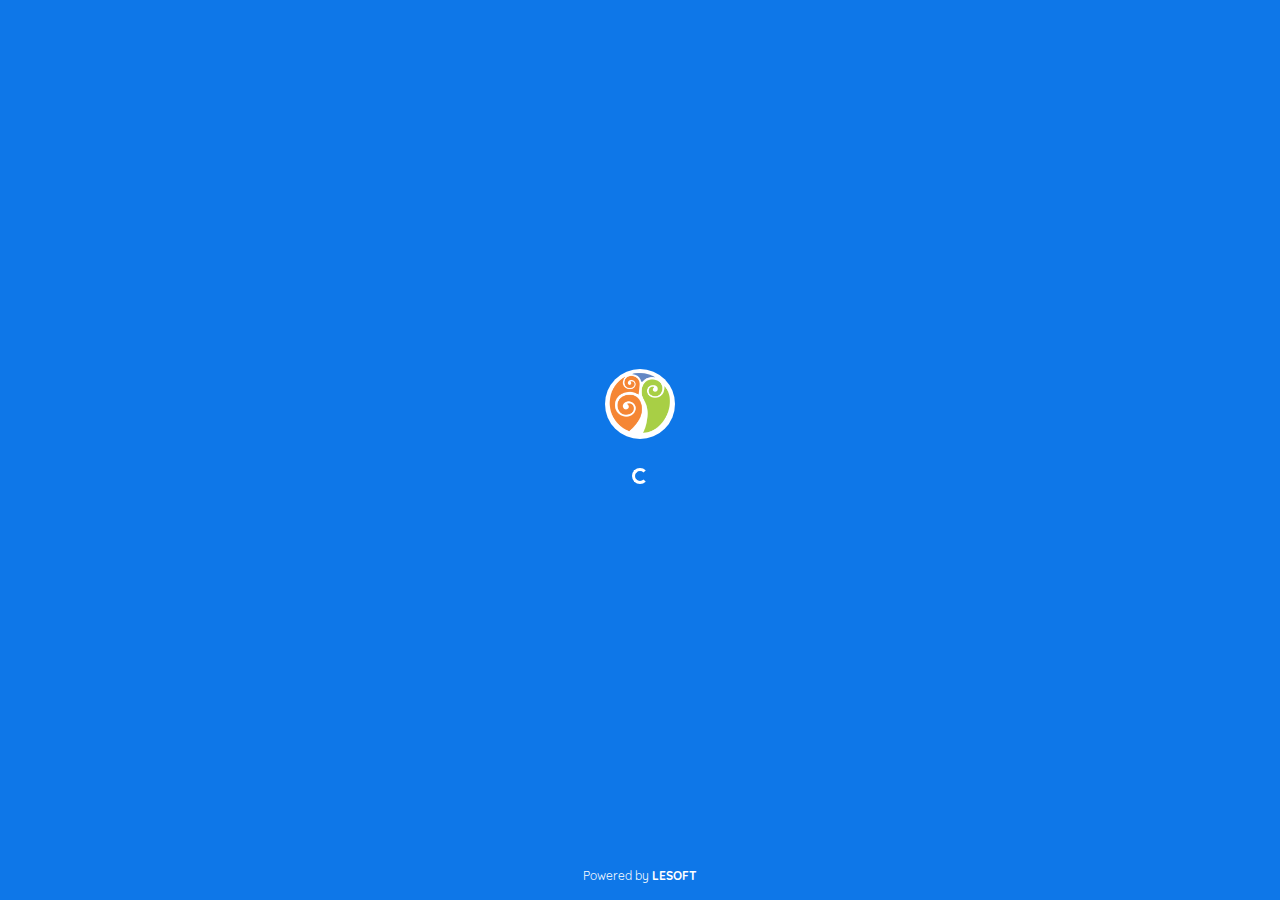
<file: index.html>
<!DOCTYPE html>
<html lang="es">
    <head>
        <!-- ViewPort -->
        <meta charset="UTF-8">
        <meta name="viewport" content="width=device-width, initial-scale=1.0">
        <meta name="description" content="Activa Salud IPS, Centro de atención terapéutica.">
        <meta http-equiv="X-UA-Compatible" content="ie=edge">
        <!-- Eyelash -->
        <title>Activa Salud Ips</title>
        <link rel="shortcut icon" type="image/png" href="resources/img/logo-ips-only.png">
        <!-- Css Bootstrap 4 -->
        <link rel="stylesheet" href="resources/bootstrap-4.3.1/css/bootstrap.min.css">
        <!-- Animate -->
        <link href="resources/css/animate.min.css" rel="stylesheet" type="text/css"/>
        <!-- Icons -->  
        <script src="resources/icons/fa-5.9.0/all.js"></script>
        <!-- Style -->
        <link href="resources/css/style.css" rel="stylesheet" type="text/css"/>
    </head>
    <body class="animated fadeIn">
        <!-- Splash screen -->
        <div class="splashScreen">
            <div class="row h-100 w-100 align-items-center m-0">
                <div class="col-sm-12 h-100 d-flex flex-column justify-content-center align-items-center animated fadeIn">
                    <!-- Logotipo -->
                    <img id="logo-ss" src="resources/img/logo-ips-only.png" width="50" class="img-fluid mb-4 logo-bg ">
                    <!-- Spinner -->
                    <div class="spinner-border spinner-border-sm color-white mb-5" role="status">
                        <span class="sr-only">Loading...</span>
                    </div>
                    <!-- Footer -->
                    <p class="mb-0 footer font-12px color-white quicksand-regular">Powered by <span class="quicksand-bold">LESOFT</span></p>
                </div>
            </div>
        </div>
        <!-- Script -->
        <script src="resources/js/splashScreen.js" type="text/javascript"></script>
    </body>
</html>
</file>
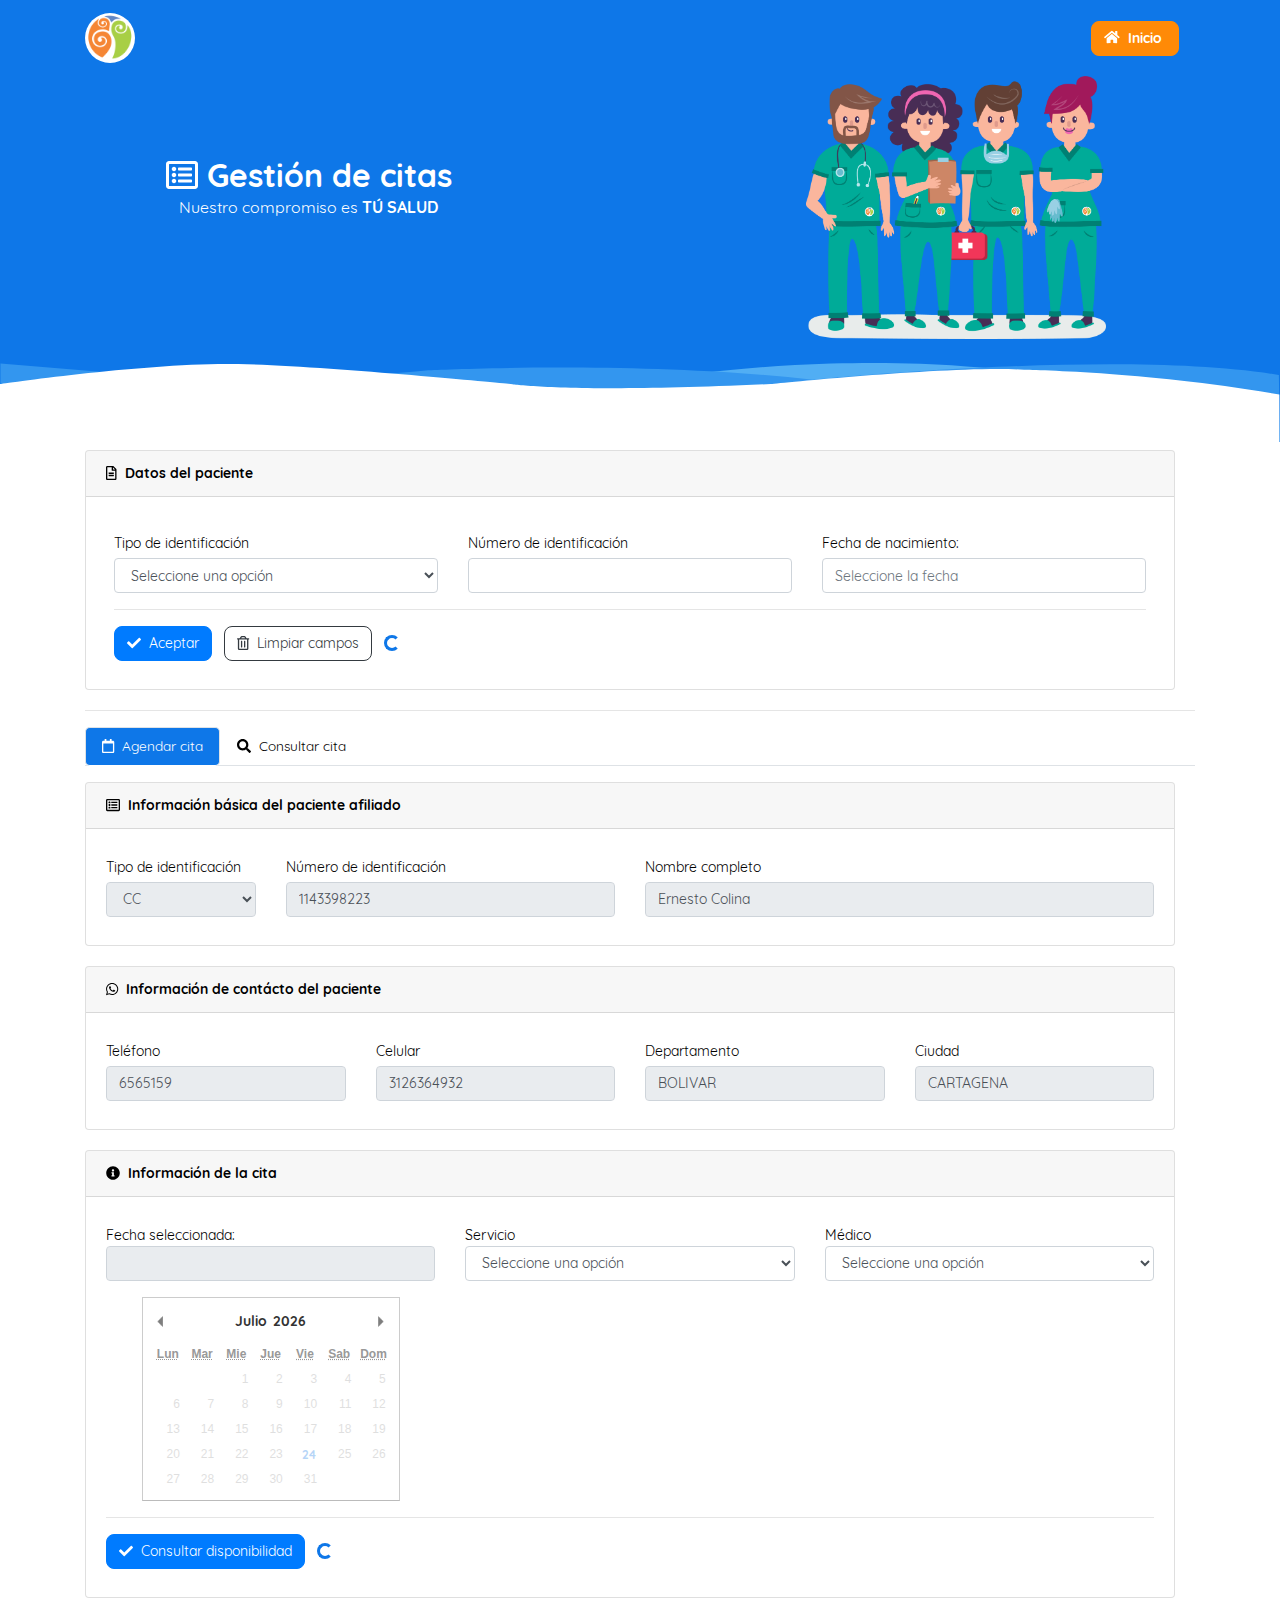
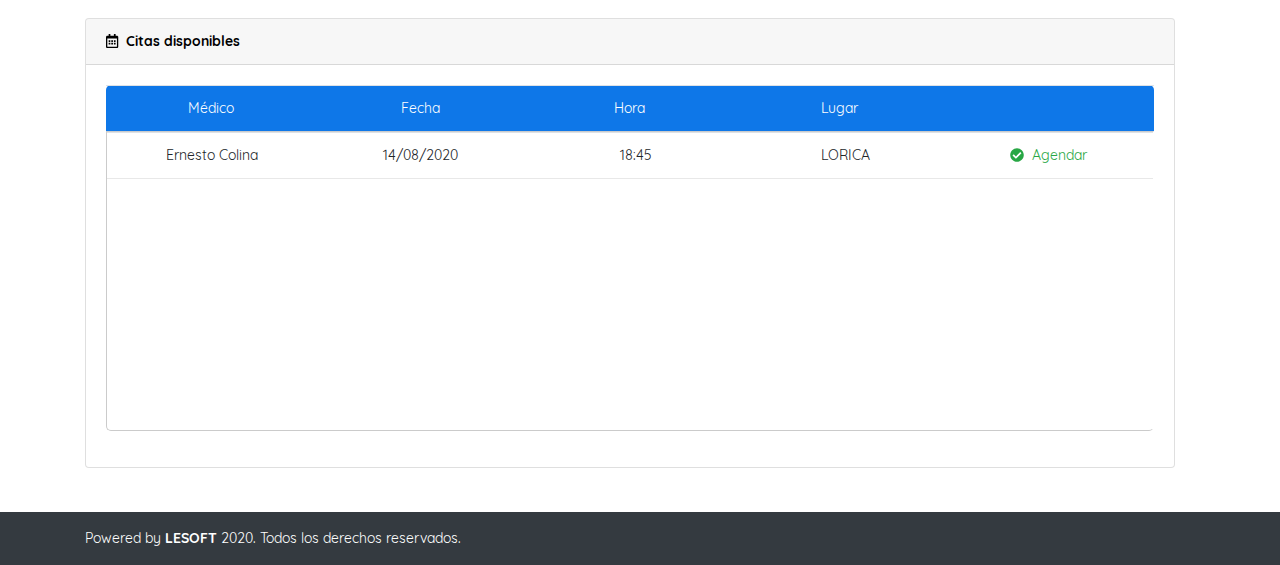
<file: views/calendar.html>
<!DOCTYPE html>
<html lang="es">

<head>
    <!-- ViewPort -->
    <meta charset="UTF-8">
    <meta name="viewport" content="width=device-width, initial-scale=1.0">
    <meta http-equiv="X-UA-Compatible" content="ie=edge">
    <!-- Eyelash -->
    <title>Activa Salud Ips | Gestión de citas</title>
    <link rel="shortcut icon" type="image/png" href="../resources/img/logo-ips-only.png">
    <!-- Css Bootstrap 4 -->
    <link rel="stylesheet" href="../resources/bootstrap-4.3.1/css/bootstrap.min.css">
    <!-- Style -->
    <link href="../resources/css/style.css" rel="stylesheet" type="text/css" />
    <!-- Animate -->
    <link href="../resources/css/animate.min.css" rel="stylesheet" type="text/css" />
    <!-- Pickday -->
    <link href="../resources/libs/pikaday/css/pikaday.css" rel="stylesheet" type="text/css" />
    <!-- Icons -->
    <script data-search-pseudo-elements defer src="../resources/icons/fa-5.9.0/all.js"></script>
</head>

<body id="body" class=" animated fadeIn color-black">
    <div class="row mr-0">
        <div class="col-sm-12 pr-0">
            <!-- Menu bar -->
            <nav id="navGlobal" class="navbar navbar-expand-lg sticky-top bg-color-primary">
                <div class="container">
                    <!-- Image -->
                    <a class="navbar-brand" href="../index.html" data-toggle="tooltip" data-placement="bottom"
                        title="Activa Salud Ips">
                        <img src="../resources/img/logo-ips-only.png" alt="" width="50" class="logo-bg">
                    </a>
                    <!-- Collapse -->
                    <span data-toggle="tooltip" data-placement="bottom" title="Menú">
                        <button id="btnCollapse" class="navbar-toggler mr-2 rounded-lg" type="button"
                            data-toggle="collapse" data-target="#navbarNav">
                            <i class="fas fa-bars color-white"></i>
                        </button>
                    </span>
                    <!-- Items -->
                    <div class="mr-3 collapse navbar-collapse" id="navbarNav">
                        <ul id="nav-1" class="navbar-nav mr-auto">

                        </ul>
                        <ul id="nav-2" class="navbar-nav">
                            <li class="nav-item li-inicio">
                                <!-- Home -->
                                <a href="home.html" class="btn btn-warning pr-3 quicksand-bold">
                                    <i class="fas fa-home mr-1 font-14px"></i> Inicio
                                </a>
                            </li>
                        </ul>
                    </div>
                </div>
            </nav>

            <!-- Home -->
            <div class="bg-color-primary color-white">
                <div class="row mb-4 mr-0">
                    <div id="titleGestionCitas"
                        class="pb-4 col-sm-6 d-flex flex-column justify-content-center align-items-center text-center">
                        <h2 class="quicksand-bold">
                            <i id="icon" class="far fa-list-alt"></i> Gestión de citas
                        </h2>
                        <p class="font-16px mt-n2">Nuestro compromiso es <span class="quicksand-bold">TÚ SALUD</span>
                        </p>
                    </div>
                    <div class="col-sm-6">
                        <a id="enfermeros" target="_blank" rel="noorderer noreferer"
                            title="Imagen atribuida por Freepik">
                            <img src="../resources/img/illustrations/nurse-team.png" alt=""
                                class="img-fluid d-block mx-auto" width="300">
                        </a>
                    </div>
                </div>
                <!-- curve -->
                <svg id="curve-1" class="border-none" xmlns="http://www.w3.org/2000/svg" viewBox="0 0 1343.5 83.11">
                    <defs>
                        <style>
                            .cls-1 {
                                fill: #51aef4;
                            }

                            .cls-2 {
                                fill: #3396ef;
                            }

                            .cls-3 {
                                fill: #fff;
                            }
                        </style>
                    </defs>
                    <title>curve</title>
                    <g id="Capa_6" data-name="Capa 6">
                        <path class="cls-1" d="M647.13,243s81-22,225-26,223,13,223,13"
                            transform="translate(0.37 -216.39)" />
                    </g>
                    <g id="Capa_2" data-name="Capa 2">
                        <path d="M1443.13,311" transform="translate(0.37 -216.39)" />
                        <path class="cls-2" d="M.13,217l171,14s121,8,278-7c0,0,221-11,404,10,0,0,323-33,489-5l1,70H.13Z"
                            transform="translate(0.37 -216.39)" />
                    </g>
                    <g id="Capa_2_copia" data-name="Capa 2 copia">
                        <path d="M1576.13,297" transform="translate(0.37 -216.39)" />
                    </g>
                    <g id="Capa_4" data-name="Capa 4">
                        <path class="cls-3"
                            d="M-.37,238.5s157-23,250-21,286,21,286,21,63,10,273,0c0,0,196-20,266-15,0,0,133,2,268,26v50H-.37Z"
                            transform="translate(0.37 -216.39)" />
                    </g>
                </svg>
            </div>

            <div class="container mt-2">
                <div class="row">
                    <div class="col-sm-12">
                        <!-- Datos del paciente -->
                        <div class="card card-light">
                            <div class="card-header color-black">
                                <p class="mb-0 w-100 quicksand-bold">
                                    <i class="far fa-file-alt mr-2 font-14px"></i>Datos del paciente
                                </p>
                            </div>
                            <div class="card-body">
                                <!-- Form -->
                                <form action="" class="form-horizontal p-2">
                                    <!-- Patien information -->
                                    <div class="row">
                                        <!-- Id type -->
                                        <div class="col-sm-4 mt-2">
                                            <p class="mb-1">Tipo de identificación</p>
                                            <select name="" id="" class="form-control">
                                                <option value="" selected disabled>Seleccione una opción</option>
                                                <option value="">TI</option>
                                                <option value="">CC</option>
                                            </select>
                                        </div>
                                        <!-- Id-->
                                        <div class="col-sm-4 mt-2">
                                            <p class="mb-1">Número de identificación</p>
                                            <input type="number" class="form-control" placeholder="">
                                        </div>
                                        <!-- Date -->
                                        <div class="col-sm-4 mt-2">
                                            <p class="mb-1">Fecha de nacimiento:</p>
                                            <input id="datepicker2" name="" type="text" class="form-control"
                                                placeholder="Seleccione la fecha">
                                        </div>
                                    </div>
                                    <hr class="mt-3">
                                    <div class="row">
                                        <div class="col-sm-12">
                                            <!-- Accept -->
                                            <button type="button" class="btn btn-sm btn-primary"
                                                onclick="showToast('Error', 'Esta sección esta en desarollo.', 'error')">
                                                <i class="fas fa-check mr-2"></i>Aceptar
                                            </button>
                                            <!-- Clean -->
                                            <button type="button" class="ml-2 btn btn-sm btn-outline-dark"
                                                onclick="showToast('Error', 'Esta sección esta en desarollo.', 'error')">
                                                <i class="far fa-trash-alt mr-2"></i>Limpiar campos
                                            </button>
                                            <!-- Spinner -->
                                            <div class="ml-2 spinner-border spinner-border-sm color-primary"
                                                role="status">
                                                <span class="sr-only">Loading...</span>
                                            </div>
                                        </div>
                                    </div>
                                </form>
                            </div>
                        </div>
                        <hr>

                        <nav>
                            <div class="nav nav-tabs" id="nav-tab" role="tablist">
                                <!-- Agendar -->
                                <a id="tabAgendar" class="nav-item nav-link active eyelash rounded-lg"
                                    id="nav-agendar-tab" data-toggle="tab" href="#nav-agendar" role="tab"
                                    aria-controls="nav-agendar" aria-selected="true">
                                    <i class="far fa-calendar mr-2 font-14px"></i>Agendar cita
                                </a>
                                <!-- Consultar -->
                                <a id="tabConsultar" class="nav-item nav-link eyelash rounded-lg" id="nav-consultar-tab"
                                    data-toggle="tab" href="#nav-consultar" role="tab" aria-controls="nav-consultar"
                                    aria-selected="false">
                                    <i class="fas fa-search mr-2 font-14px"></i>Consultar cita
                                </a>
                            </div>
                        </nav>
                        <div class="tab-content" id="nav-tabContent">
                            <!-- Agendar -->
                            <div class="tab-pane fade show active mt-3" id="nav-agendar" role="tabpanel"
                                aria-labelledby="nav-agendar-tab">

                                <!-- Affiliate information -->
                                <div class="card card-light mt-3">
                                    <div class="card-header">
                                        <p class="mb-0 w-100 quicksand-bold">
                                            <i class="far fa-list-alt mr-2 font-14px"></i>Información básica del
                                            paciente afiliado
                                        </p>
                                    </div>
                                    <div class="card-body mb-2">
                                        <div class="row">
                                            <!-- Id type -->
                                            <div class="col-sm-2 mt-2">
                                                <p class="mb-1">Tipo de identificación</p>
                                                <select name="" id="" class="form-control" disabled>
                                                    <option value="">CC</option>
                                                </select>
                                            </div>
                                            <!-- Id-->
                                            <div class="col-sm-4 mt-2">
                                                <p class="mb-1">Número de identificación</p>
                                                <input type="number" class="form-control" disabled value="1143398223">
                                            </div>

                                            <!-- Name -->
                                            <div class="col-sm-6 mt-2">
                                                <p class="mb-1">Nombre completo</p>
                                                <input type="text" class="form-control" value="Ernesto Colina" disabled>
                                            </div>
                                        </div>
                                    </div>
                                </div>

                                <!-- Contact information -->
                                <div class="card card-light mt-3">
                                    <div class="card-header">
                                        <p class="mb-0 w-100 quicksand-bold">
                                            <i class="fab fa-whatsapp mr-2 font-14px"></i>Información de contácto del
                                            paciente
                                        </p>
                                    </div>
                                    <div class="card-body mb-2">
                                        <div class="row">
                                            <!-- Phone -->
                                            <div class="col-sm-3 mt-2">
                                                <p class="mb-1">Teléfono</p>
                                                <input type="number" class="form-control" disabled value="6565159">
                                            </div>
                                            <!-- Cellphone -->
                                            <div class="col-sm-3 mt-2">
                                                <p class="mb-1">Celular</p>
                                                <input type="number" class="form-control" disabled value="3126364932">
                                            </div>
                                            <!-- Departament -->
                                            <div class="col-sm-3 mt-2">
                                                <p class="mb-1">Departamento</p>
                                                <input type="text" class="form-control" disabled value="BOLIVAR">
                                            </div>
                                            <!-- City -->
                                            <div class="col-sm-3 mt-2">
                                                <p class="mb-1">Ciudad</p>
                                                <input type="text" class="form-control" disabled value="CARTAGENA">
                                            </div>
                                        </div>
                                    </div>
                                </div>

                                <!-- Appointment information -->
                                <div class="card card-light mt-3">
                                    <div class="card-header">
                                        <p class="mb-0 w-100 quicksand-bold">
                                            <i class="fas fa-info-circle mr-2 font-14px"></i>Información de la cita
                                        </p>
                                    </div>
                                    <div class="card-body mb-2">
                                        <div class="row">
                                            <!-- Calendar -->
                                            <div class="col-sm-4 mt-2">
                                                <div class="flow-element mb-3 text-left">
                                                    <p class="mb-0">Fecha seleccionada:</p>
                                                    <input type="text" id="datepicker" class="form-control" disabled="">
                                                </div>
                                                <div
                                                    class="flow-element justify-content-center d-flex align-items-start">
                                                    <div id="container"></div>
                                                </div>
                                            </div>
                                            <!-- Service -->
                                            <div class="col-sm-4 mt-2">
                                                <p class="mb-0">Servicio</p>
                                                <select name="" id="" class="form-control">
                                                    <option value="" selected disabled>Seleccione una opción</option>
                                                    <option value="">FONOAUDIOLOGIA</option>
                                                    <option value="">FISIOTERAPIA</option>
                                                </select>
                                            </div>

                                            <!-- Doctor-->
                                            <div class="col-sm-4 mt-2">
                                                <p class="mb-0">Médico</p>
                                                <select name="" id="" class="form-control">
                                                    <option value="" selected disabled>Seleccione una opción</option>
                                                    <option value="">ERNESTO COLINA</option>
                                                    <option value="">JESUS ESCORCIA</option>
                                                </select>
                                            </div>
                                        </div>
                                        <hr>

                                        <!-- Buttons -->
                                        <div class="row">
                                            <div class="col-sm-12">
                                                <!-- Accept -->
                                                <button type="button" class="btn btn-sm btn-primary"
                                                    onclick="showToast('Error', 'Esta sección esta en desarollo.', 'error')">
                                                    <i class="fas fa-check mr-2"></i>Consultar disponibilidad
                                                </button>
                                                <!-- Spinner -->
                                                <div class="ml-2 spinner-border spinner-border-sm color-primary"
                                                    role="status">
                                                    <span class="sr-only">Loading...</span>
                                                </div>
                                            </div>
                                        </div>
                                    </div>
                                </div>

                                <!-- Citas disponibles -->
                                <div class="card card-light mt-3">
                                    <div class="card-header">
                                        <p class="mb-0 w-100 quicksand-bold">
                                            <i class="far fa-calendar-alt mr-2"></i>Citas disponibles
                                        </p>
                                    </div>
                                    <div class="card-body">

                                        <div class="row">
                                            <div class="col-sm-12">
                                                <!--Table-->
                                                <table class="table table">
                                                    <thead id="thead" class="thead-scroll">
                                                        <tr>
                                                            <td class="text-center">Médico</td>
                                                            <td class="text-center">Fecha</td>
                                                            <td class="text-center">Hora</td>
                                                            <td class="text-center">Lugar</td>
                                                            <td class="text-center"></td>
                                                        </tr>
                                                    </thead>
                                                    <tbody class="text-center tbody-scroll-sm">
                                                        <tr class="row-bordered tr-scroll">
                                                            <td id="colum-table">Ernesto Colina</td>
                                                            <td id="colum-table">14/08/2020</td>
                                                            <td id="colum-table" class="pl-4">18:45</td>
                                                            <td id="colum-table" class="pl-4">LORICA</td>
                                                            <td id="colum-table">
                                                                <a href="#!" class="color-green"
                                                                    onclick="showToast('Error', 'Esta sección esta en desarollo.', 'error')">
                                                                    <i class="fas fa-check-circle mr-2"></i>Agendar
                                                                </a>
                                                            </td>
                                                        </tr>
                                                    </tbody>
                                                </table>
                                            </div>
                                        </div>
                                    </div>
                                </div>
                            </div>

                            <!-- Consultar -->
                            <div class="tab-pane fade" id="nav-consultar" role="tabpanel"
                                aria-labelledby="nav-consultar-tab">

                                <!-- Resultado -->
                                <div class="card card-light mt-3">
                                    <div class="card-header color-black">
                                        <p class="mb-0 w-100 quicksand-bold">
                                            <i class="fas fa-check mr-2 font-14px"></i>Resultado
                                        </p>
                                    </div>
                                    <div class="card-body">
                                        <table class="table">
                                            <thead class="text-center tr-scroll" id="thead">
                                                <tr>
                                                    <td>Médico</td>
                                                    <td>Fecha</td>
                                                    <td>Hora</td>
                                                    <td>Lugar</td>
                                                    <td></td>
                                                </tr>
                                            </thead>
                                            <tbody class="text-center tbody-scroll-sm">
                                                <tr class="tr-scroll row-bordered">
                                                    <td id="colum-table">Ernesto Colina</td>
                                                    <td id="colum-table">14/08/2020</td>
                                                    <td id="colum-table" class="pl-4">18:45</td>
                                                    <td id="colum-table" class="pl-4">LORICA</td>
                                                    <td id="colum-table">
                                                        <a href="#!" class="color-red"
                                                            onclick="showToast('Error', 'Esta sección esta en desarollo.', 'error')">
                                                            <i class="fas fa-times-circle mr-2"></i>Cancelar
                                                        </a>
                                                    </td>
                                                </tr>
                                            </tbody>
                                        </table>
                                    </div>
                                </div>
                            </div>
                        </div>
                    </div>
                </div>
            </div>
        </div>
    </div>

    <!-- Button up -->
    <a id="btnUp" href="#body" class="btn btn-primary color-white d-none">
        <i class="fas fa-chevron-up font-16px"></i>
    </a>

    <footer id="sticky-footer" class="p-3 bg-dark text-white-50 mt-4">
        <div class="container text-left">
            <p class="mb-0 color-white">Powered by <span class="quicksand-bold">LESOFT</span> 2020. Todos los derechos
                reservados.</p>
        </div>
    </footer>
    <!-- Toast -->
    <div id="toastContent"></div>

    <!-- jQuery -->
    <script src="../resources/js/jquery-3.3.1.js" charset="utf-8"></script>
    <!-- Script varios -->
    <script src="../resources/js/scriptVarios.js" type="text/javascript"></script>
    <script src="../resources/js/globalFunctions.js"></script>
    <!-- Popper -->
    <script src="../resources/js/popper.js" type="text/javascript"></script>
    <!-- Js Bootstrap 4 -->
    <script src="../resources/bootstrap-4.3.1/js/bootstrap.min.js"></script>
    <!-- Pikaday -->
    <script src="../resources/libs/pikaday/js/moment.min.js" type="text/javascript"></script>
    <script src="../resources/libs/pikaday/js/pikaday.js" type="text/javascript"></script>

    <script>
            var picker = new Pikaday({
                format: 'DD/MM/YYYY',
                field: document.getElementById('datepicker2'),
                firstDay: 1,
                minDate: new Date(1950, 12, 31),
                maxDate: new Date(2020, 12, 31),
                yearRange: [1950, 2020]
            });

    </script>

    <script>
        var picker = new Pikaday({
            format: 'DD/MM/YYYY',
            field: document.getElementById('datepicker'),
            firstDay: 1,
            minDate: new Date(2000, 0, 1),
            maxDate: new Date(2020, 12, 31),
            yearRange: [2000, 2020],
            bound: false,
            container: document.getElementById('container'),
        });

    </script>
</body>

</html>
</file>
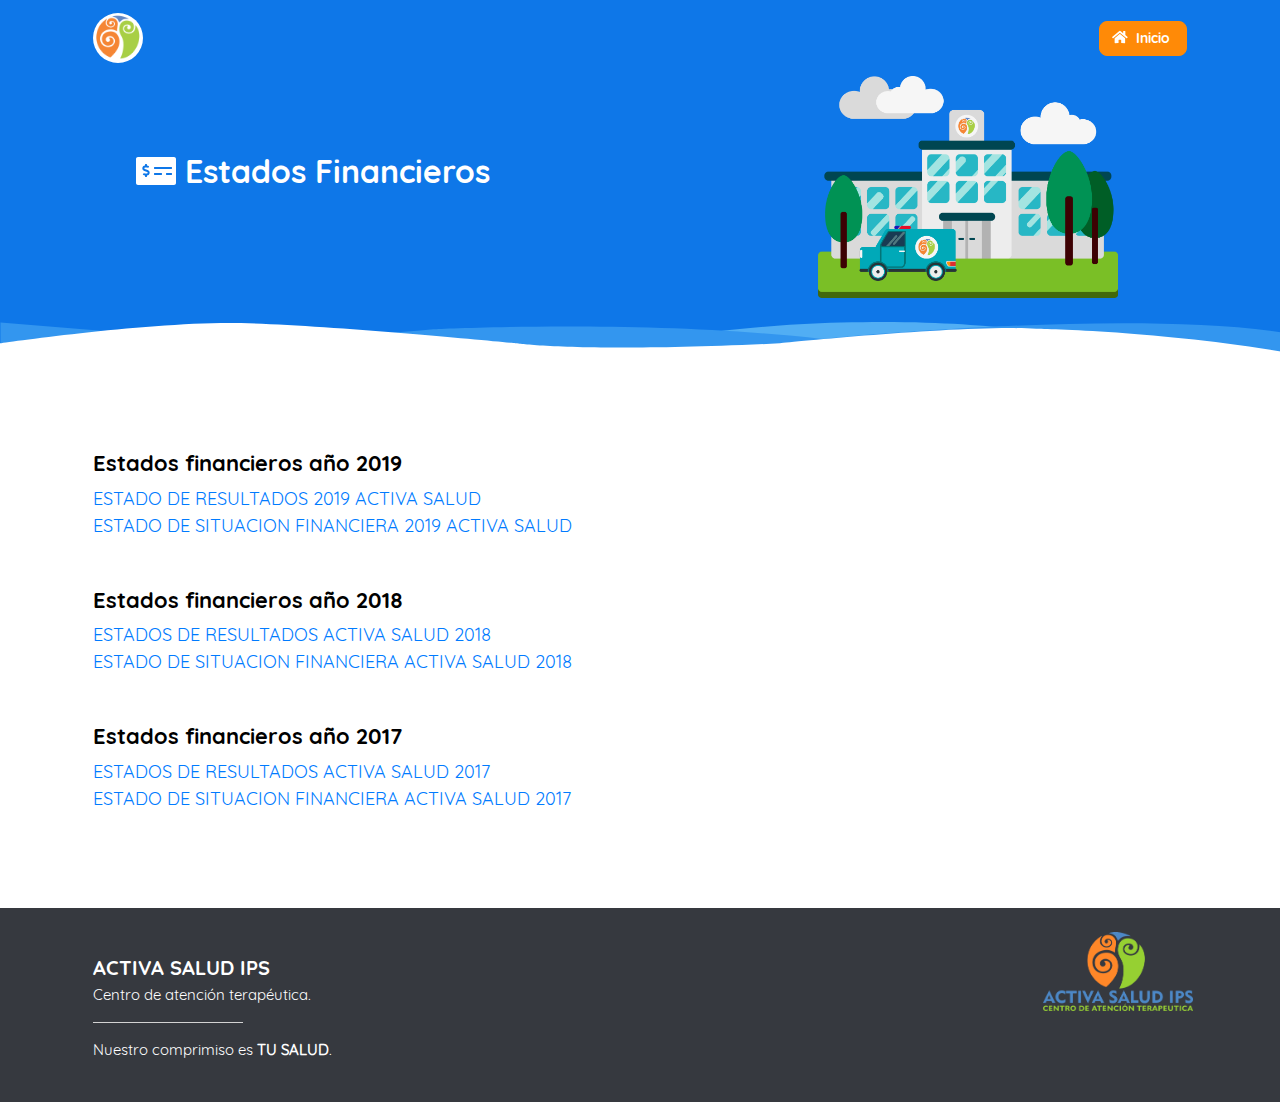
<file: views/estados-financieros.html>
<!DOCTYPE html>
<!--
To change this license header, choose License Headers in Project Properties.
To change this template file, choose Tools | Templates
and open the template in the editor.
-->
<html>

<head>
  <meta charset="UTF-8" />
  <meta name="viewport" content="width=device-width, initial-scale=1.0" />
  <meta http-equiv="X-UA-Compatible" content="ie=edge" />
  <!-- Eyelash -->
  <title>Activa Salud Ips | Estos financieros</title>
  <link rel="shortcut icon" type="image/png" href="../resources/img/logo-ips-only.png" />
  <!-- Css Bootstrap 4 -->
  <link rel="stylesheet" href="../resources/bootstrap-4.3.1/css/bootstrap.min.css" />
  <!-- Style -->
  <link href="../resources/css/style.css" rel="stylesheet" type="text/css" />
  <!-- Animate -->
  <link href="../resources/css/animate.min.css" rel="stylesheet" type="text/css" />
  <!-- Icons -->
  <script src="../resources/icons/fa-5.9.0/all.js"></script>
</head>

<body class="animated fadeIn">
  <div class="row">
    <div class="col-sm-12 pr-0">
      <!-- Menu bar -->
      <nav id="navGlobal" class="navbar navbar-expand-lg sticky-top bg-color-primary">
        <div class="container">
          <!-- Image -->
          <a class="navbar-brand" href="../index.html" data-toggle="tooltip" data-placement="bottom"
            title="Activa Salud Ips">
            <img src="../resources/img/logo-ips-only.png" alt="" width="50" class="logo-bg" />
          </a>
          <!-- Collapse -->
          <span data-toggle="tooltip" data-placement="bottom" title="Menú">
            <button id="btnCollapse" class="navbar-toggler mr-2 rounded-lg" type="button" data-toggle="collapse"
              data-target="#navbarNav">
              <i class="fas fa-bars color-white"></i>
            </button>
          </span>
          <!-- Items -->
          <div class="mr-3 collapse navbar-collapse" id="navbarNav">
            <ul id="nav-1" class="navbar-nav mr-auto"></ul>
            <ul id="nav-2" class="navbar-nav">
              <li class="nav-item li-inicio">
                <!-- Home -->
                <a href="home.html" class="btn btn-warning pr-3 quicksand-bold">
                  <i class="fas fa-home mr-1 font-14px"></i> Inicio
                </a>
              </li>
            </ul>
          </div>
        </div>
      </nav>

      <!-- Home -->
      <div class="bg-color-primary color-white">
        <div class="row mb-4 mr-0">
          <div id="titleGestionCitas"
            class="pb-4 col-sm-6 d-flex flex-column justify-content-center align-items-center text-center">
            <h2 class="quicksand-bold">
              <i id="icon" class="fas fa-money-check-alt"></i> Estados
              Financieros
            </h2>
          </div>
          <div class="col-sm-6">
            <a id="enfermeros" href="https://www.freepik.com" target="_blank" rel="noorderer noreferer"
              title="Imagen atribuida por Freepik">
              <img src="../resources/img/illustrations/sucursal.png" alt="" class="img-fluid d-block mx-auto"
                width="300" />
            </a>
          </div>
        </div>
        <!-- curve -->
        <svg id="curve-1" class="border-none" xmlns="https://www.w3.org/2000/svg" viewBox="0 0 1343.5 83.11">
          <defs>
            <style>
              .cls-1 {
                fill: #51aef4;
              }

              .cls-2 {
                fill: #3396ef;
              }

              .cls-3 {
                fill: #fff;
              }
            </style>
          </defs>
          <title>curve</title>
          <g id="Capa_6" data-name="Capa 6">
            <path class="cls-1" d="M647.13,243s81-22,225-26,223,13,223,13" transform="translate(0.37 -216.39)" />
          </g>
          <g id="Capa_2" data-name="Capa 2">
            <path d="M1443.13,311" transform="translate(0.37 -216.39)" />
            <path class="cls-2" d="M.13,217l171,14s121,8,278-7c0,0,221-11,404,10,0,0,323-33,489-5l1,70H.13Z"
              transform="translate(0.37 -216.39)" />
          </g>
          <g id="Capa_2_copia" data-name="Capa 2 copia">
            <path d="M1576.13,297" transform="translate(0.37 -216.39)" />
          </g>
          <g id="Capa_4" data-name="Capa 4">
            <path class="cls-3"
              d="M-.37,238.5s157-23,250-21,286,21,286,21,63,10,273,0c0,0,196-20,266-15,0,0,133,2,268,26v50H-.37Z"
              transform="translate(0.37 -216.39)" />
          </g>
        </svg>
      </div>

      <!-- Lista -->
      <section id="section-sucursales" class="mb-5">
        <div class="container">
          <h1 id="titleServices" class="font-22px quicksand-bold mt-5">
            Estados financieros año 2019
          </h1>
          <!-- Links -->
          <div class="d-flex font-18px" style="flex-direction: column">
            <a target="_blank"
              href="https://activasaludips.com:8443/appDocumentos/estadosFinancieros/activasaludips/ESTADO_DE_RESULTADOS_2019_ACTIVA_SALUD.pdf">ESTADO DE RESULTADOS 2019 ACTIVA SALUD</a>
            <a target="_blank"
              href="https://activasaludips.com:8443/appDocumentos/estadosFinancieros/activasaludips/ESTADO_DE_SITUACION_FINANCIERA_2019_ACTIVA_SALUD.pdf">ESTADO DE SITUACION FINANCIERA 2019 ACTIVA SALUD</a>
          </div>
        </div>
      </section>

      <section id="section-sucursales" class="mb-5">
        <div class="container">
          <h1 id="titleServices" class="font-22px quicksand-bold mt-5">
            Estados financieros año 2018
          </h1>
          <!-- Links -->
          <div class="d-flex font-18px" style="flex-direction: column">
            <a target="_blank"
              href="https://activasaludips.com:8443/appDocumentos/estadosFinancieros/activasaludips/ESTADOS_DE_RESULTADOS_ACTIVA_SALUD_2018.pdf">ESTADOS
              DE RESULTADOS ACTIVA SALUD 2018</a>
            <a target="_blank"
              href="https://activasaludips.com:8443/appDocumentos/estadosFinancieros/activasaludips/ESTADO_DE_SITUACION_FINANCIERA_ACTIVA_SALUD_2018.pdf">ESTADO
              DE SITUACION FINANCIERA ACTIVA SALUD 2018</a>
          </div>
        </div>
      </section>

      <section id="section-sucursales" class="mb-5">
        <div class="container">
          <h1 id="titleServices" class="font-22px quicksand-bold mt-5">
            Estados financieros año 2017
          </h1>
          <!-- Links -->
          <div class="d-flex font-18px" style="flex-direction: column">
            <a target="_blank"
              href="https://activasaludips.com:8443/appDocumentos/estadosFinancieros/activasaludips/ESTADO_DE RESULTADO_ACTIVA_SALUD_2017.pdf">ESTADOS
              DE RESULTADOS ACTIVA SALUD 2017</a>
            <a target="_blank"
              href="https://activasaludips.com:8443/appDocumentos/estadosFinancieros/activasaludips/ESTADO_DE_SITUACION_FINANCIERA_ACTIVA_SALUD_2017.pdf">ESTADO
              DE SITUACION FINANCIERA ACTIVA SALUD 2017</a>
          </div>
        </div>
      </section>

      <!-- Footer -->
      <section id="section-footer" class="pt-5">
        <div id="page-content" class="text-white pt-4 pb-4" style="background-color: #36393f">
          <div class="container">
            <div class="row d-flex justify-content-between">
              <div class="col-sm-10">
                <h1 class="font-20px quicksand-bold mt-4">
                  ACTIVA SALUD IPS
                </h1>
                <p class="lead font-15px mt-n1">
                  Centro de atención terapéutica.
                </p>
                <div class="divider float-left"></div>
                <br />
                <p class="lead font-15px mt-n1">
                  Nuestro comprimiso es
                  <span class="font-weight-bold">TU SALUD</span>.
                </p>
              </div>
              <div class="col-sm 2">
                <img src="../resources/img/logo-ips.png" alt="Logo" width="150" />
              </div>
            </div>
          </div>
        </div>
        <footer id="sticky-footer" class="d-none p-3 text-white-50" style="background-color: #2f3136">
          <div class="container text-left">
            <p class="mb-0 color-white">
              Powered by <span class="quicksand-bold">LESOFT</span> 2020.
              Todos los derechos reservados.
            </p>
          </div>
        </footer>
      </section>
    </div>
  </div>

  <!-- jQuery -->
  <script src="../resources/js/jquery-3.3.1.js" charset="utf-8"></script>
  <!-- Script varios -->
  <script src="../resources/js/scriptVarios.js" type="text/javascript"></script>
  <script src="../resources/js/globalFunctions.js"></script>
  <!-- Popper -->
  <script src="../resources/js/popper.js" type="text/javascript"></script>
  <!-- Js Bootstrap 4 -->
  <script src="../resources/bootstrap-4.3.1/js/bootstrap.min.js"></script>
</body>

</html>
</file>
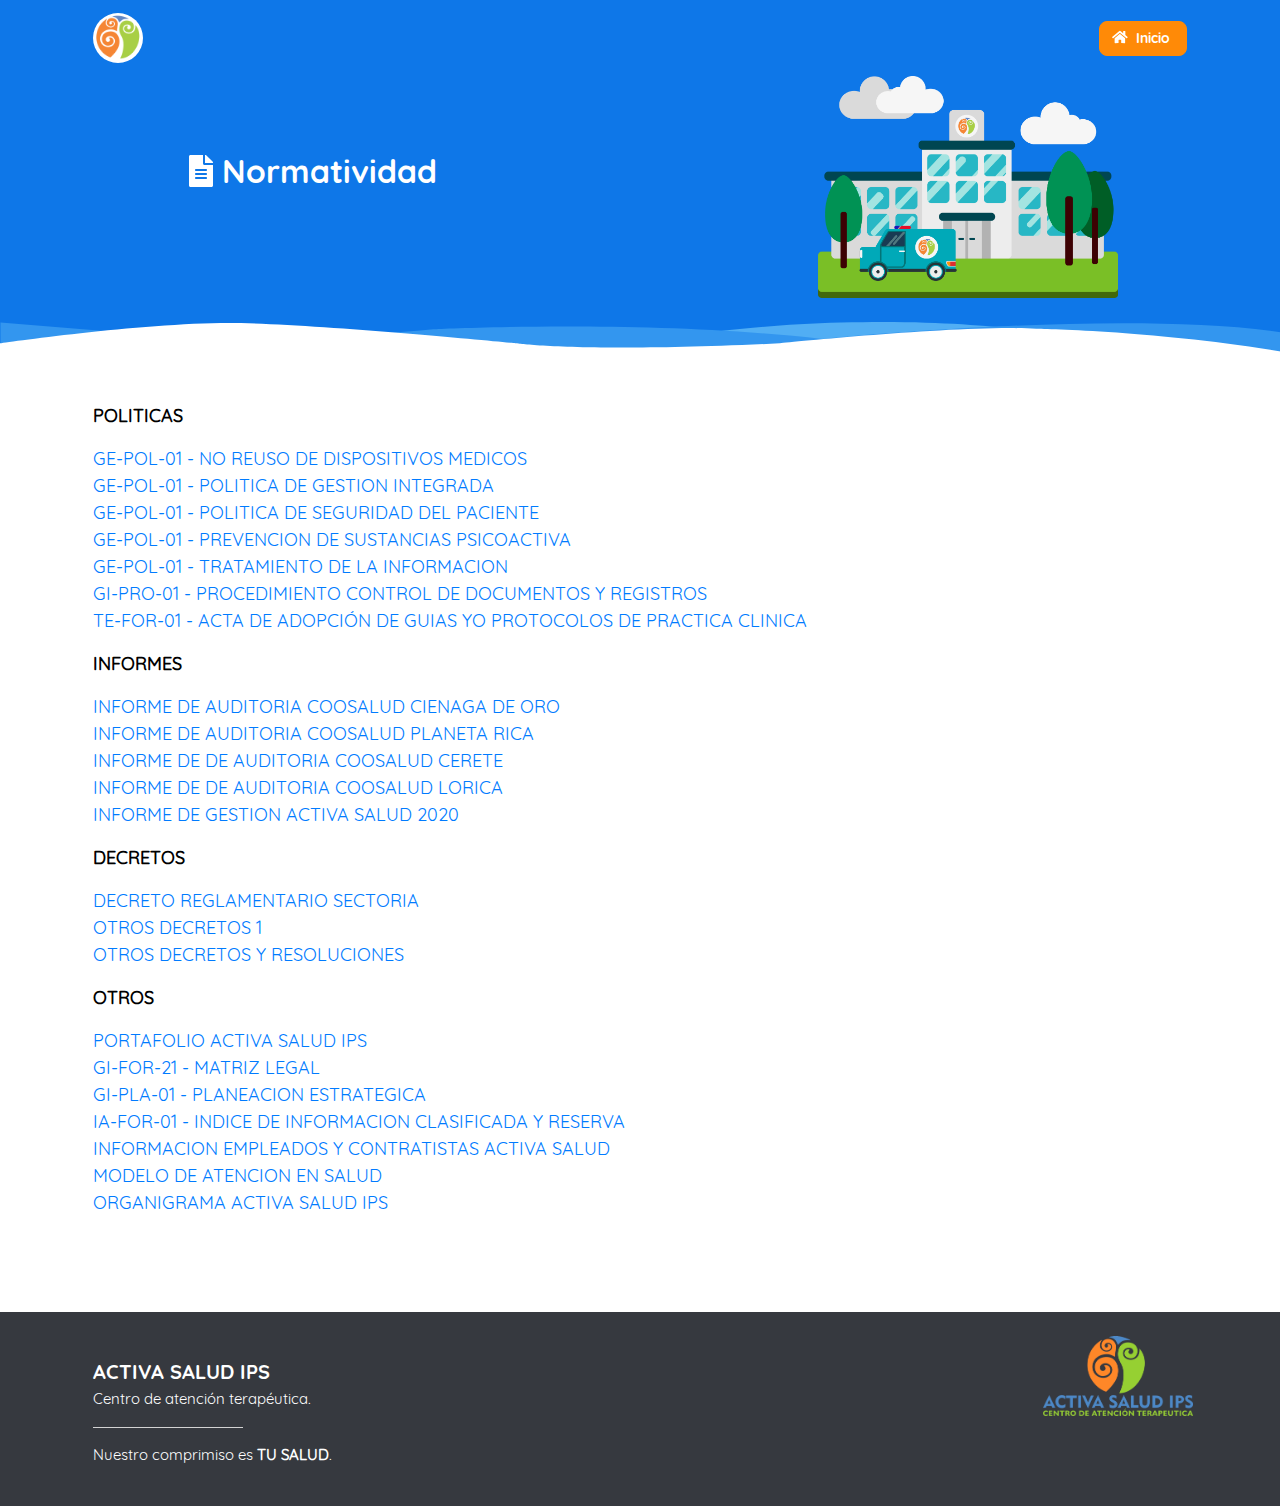
<file: views/normatividad.html>
<!DOCTYPE html>
<!--
To change this license header, choose License Headers in Project Properties.
To change this template file, choose Tools | Templates
and open the template in the editor.
-->
<html>

<head>
  <meta charset="UTF-8" />
  <meta name="viewport" content="width=device-width, initial-scale=1.0" />
  <meta http-equiv="X-UA-Compatible" content="ie=edge" />
  <!-- Eyelash -->
  <title>Activa Salud Ips | Normatividad</title>
  <link rel="shortcut icon" type="image/png" href="../resources/img/logo-ips-only.png" />
  <!-- Css Bootstrap 4 -->
  <link rel="stylesheet" href="../resources/bootstrap-4.3.1/css/bootstrap.min.css" />
  <!-- Style -->
  <link href="../resources/css/style.css" rel="stylesheet" type="text/css" />
  <!-- Animate -->
  <link href="../resources/css/animate.min.css" rel="stylesheet" type="text/css" />
  <!-- Icons -->
  <script src="../resources/icons/fa-5.9.0/all.js"></script>
</head>

<body class="animated fadeIn">
  <div class="row">
    <div class="col-sm-12 pr-0">
      <!-- Menu bar -->
      <nav id="navGlobal" class="navbar navbar-expand-lg sticky-top bg-color-primary">
        <div class="container">
          <!-- Image -->
          <a class="navbar-brand" href="../index.html" data-toggle="tooltip" data-placement="bottom"
            title="Activa Salud Ips">
            <img src="../resources/img/logo-ips-only.png" alt="" width="50" class="logo-bg" />
          </a>
          <!-- Collapse -->
          <span data-toggle="tooltip" data-placement="bottom" title="Menú">
            <button id="btnCollapse" class="navbar-toggler mr-2 rounded-lg" type="button" data-toggle="collapse"
              data-target="#navbarNav">
              <i class="fas fa-bars color-white"></i>
            </button>
          </span>
          <!-- Items -->
          <div class="mr-3 collapse navbar-collapse" id="navbarNav">
            <ul id="nav-1" class="navbar-nav mr-auto"></ul>
            <ul id="nav-2" class="navbar-nav">
              <li class="nav-item li-inicio">
                <!-- Home -->
                <a href="home.html" class="btn btn-warning pr-3 quicksand-bold">
                  <i class="fas fa-home mr-1 font-14px"></i> Inicio
                </a>
              </li>
            </ul>
          </div>
        </div>
      </nav>

      <!-- Home -->
      <div class="bg-color-primary color-white">
        <div class="row mb-4 mr-0">
          <div id="titleGestionCitas"
            class="pb-4 col-sm-6 d-flex flex-column justify-content-center align-items-center text-center">
            <h2 class="quicksand-bold">
              <i id="icon" class="fas fa-file-alt"></i> Normatividad
            </h2>
          </div>
          <div class="col-sm-6">
            <a id="enfermeros" target="_blank" rel="noorderer noreferer"
              title="Imagen atribuida por Freepik">
              <img src="../resources/img/illustrations/sucursal.png" alt="" class="img-fluid d-block mx-auto"
                width="300" />
            </a>
          </div>
        </div>
        <!-- curve -->
        <svg id="curve-1" class="border-none" xmlns="http://www.w3.org/2000/svg" viewBox="0 0 1343.5 83.11">
          <defs>
            <style>
              .cls-1 {
                fill: #51aef4;
              }

              .cls-2 {
                fill: #3396ef;
              }

              .cls-3 {
                fill: #fff;
              }
            </style>
          </defs>
          <title>curve</title>
          <g id="Capa_6" data-name="Capa 6">
            <path class="cls-1" d="M647.13,243s81-22,225-26,223,13,223,13" transform="translate(0.37 -216.39)" />
          </g>
          <g id="Capa_2" data-name="Capa 2">
            <path d="M1443.13,311" transform="translate(0.37 -216.39)" />
            <path class="cls-2" d="M.13,217l171,14s121,8,278-7c0,0,221-11,404,10,0,0,323-33,489-5l1,70H.13Z"
              transform="translate(0.37 -216.39)" />
          </g>
          <g id="Capa_2_copia" data-name="Capa 2 copia">
            <path d="M1576.13,297" transform="translate(0.37 -216.39)" />
          </g>
          <g id="Capa_4" data-name="Capa 4">
            <path class="cls-3"
              d="M-.37,238.5s157-23,250-21,286,21,286,21,63,10,273,0c0,0,196-20,266-15,0,0,133,2,268,26v50H-.37Z"
              transform="translate(0.37 -216.39)" />
          </g>
        </svg>
      </div>

      <!-- Lista -->
      <section id="section-normatividad" class="mb-5">
        <div class="container">
          <div class="d-flex font-18px" style="flex-direction: column">
            <!-- POLITICAS -->
            <p><b>POLITICAS</b></p>
            <a target="_blank"
              href="http://activasaludips.com:9090/appDocumentos/normatividad/politicas/GE_POL_01_NO_REUSO_DE_DISPOSITIVOS_MEDICOS.pdf">GE-POL-01
              - NO REUSO DE DISPOSITIVOS MEDICOS</a>
            <a target="_blank"
              href="http://activasaludips.com:9090/appDocumentos/normatividad/politicas/GE_POL_01_POLITICA_DE_GESTION_INTEGRADA.pdf">GE-POL-01
              - POLITICA DE GESTION INTEGRADA</a>
            <a target="_blank"
              href="http://activasaludips.com:9090/appDocumentos/normatividad/politicas/GE_POL_01_POLITICA_DE_SEGURIDAD_DEL_PACIENTE.pdf">GE-POL-01
              - POLITICA DE SEGURIDAD DEL PACIENTE</a>
            <a target="_blank"
              href="http://activasaludips.com:9090/appDocumentos/normatividad/politicas/GE_POL_01_PREVENCION_DE_SUSTANCIAS_PSICOACTIVA.pdf">GE-POL-01
              - PREVENCION DE SUSTANCIAS PSICOACTIVA</a>
            <a target="_blank"
              href="http://activasaludips.com:9090/appDocumentos/normatividad/politicas/GE_POL_01_TRATAMIENTO_DE_LA_INFORMACION.pdf">GE-POL-01
              - TRATAMIENTO DE LA INFORMACION</a>
            <a target="_blank"
              href="http://activasaludips.com:9090/appDocumentos/normatividad/politicas/GI_PRO_01_PROCEDIMIENTO_CONTROL_DE_DOCUMENTOS_Y_REGISTROS.pdf">GI-PRO-01
              - PROCEDIMIENTO CONTROL DE DOCUMENTOS Y REGISTROS</a>
            <a target="_blank"
              href="http://activasaludips.com:9090/appDocumentos/normatividad/politicas/TE_FOR_01_ACTA_DE_ADOPCION_DE_GUIAS_YO_PROTOCOLOS_DE_PRACTICA_CLINICA.pdf">TE-FOR-01
              - ACTA DE ADOPCIÓN DE GUIAS YO PROTOCOLOS DE PRACTICA CLINICA</a>

            <!-- INFORMES -->
            <p class="mt-3"><b>INFORMES</b></p>
            <a target="_blank"
              href="http://activasaludips.com:9090/appDocumentos/normatividad/informes/INFORME_DE_AUDITORIA_COOSALUD_CIENAGA_DE_ORO.pdf">INFORME
              DE AUDITORIA COOSALUD CIENAGA DE ORO</a>
            <a target="_blank"
              href="http://activasaludips.com:9090/appDocumentos/normatividad/informes/INFORME_DE_AUDITORIA_COOSALUD_PLANETA_RICA.pdf">INFORME
              DE AUDITORIA COOSALUD PLANETA RICA</a>
            <a target="_blank"
              href="http://activasaludips.com:9090/appDocumentos/normatividad/informes/INFORME_DE_DE_AUDITORIA_COOSALUD_CERETE.pdf">INFORME
              DE DE AUDITORIA COOSALUD CERETE</a>
            <a target="_blank"
              href="http://activasaludips.com:9090/appDocumentos/normatividad/informes/INFORME_DE_DE_AUDITORIA_COOSALUD_LORICA.pdf">INFORME
              DE DE AUDITORIA COOSALUD LORICA</a>
            <a target="_blank"
              href="http://activasaludips.com:9090/appDocumentos/normatividad/informes/INFORME_DE_GESTION_ACTIVA_SALUD_2020.pdf">INFORME
              DE GESTION ACTIVA SALUD 2020</a>

            <!-- Resoluciones -->
            <p class="mt-3"><b>DECRETOS</b></p>
            <a target="_blank"
              href="http://activasaludips.com:9090/appDocumentos/normatividad/decretos/DECRETO_REGLAMENTARIO_SECTORIA.pdf">DECRETO
              REGLAMENTARIO SECTORIA</a>
            <a target="_blank"
              href="http://activasaludips.com:9090/appDocumentos/normatividad/decretos/OTROS_DECRETOS_1.pdf">OTROS
              DECRETOS 1</a>
            <a target="_blank"
              href="http://activasaludips.com:9090/appDocumentos/normatividad/decretos/OTROS_DECRETOS_Y_RESOLUCIONES.pdf">OTROS
              DECRETOS Y RESOLUCIONES</a>

            <!-- Leyes -->
            <p class="mt-3"><b>OTROS</b></p>
            <a target="_blank"
              href="http://activasaludips.com:9090/appDocumentos/normatividad/otros/PORTAFOLIO_ACTIVA_SALUD_IPS.pdf">PORTAFOLIO
              ACTIVA SALUD IPS</a>
            <a target="_blank"
              href="http://activasaludips.com:9090/appDocumentos/normatividad/otros/GI_FOR_21_MATRIZ_LEGAL.xlsx">GI-FOR-21
              - MATRIZ LEGAL</a>
            <a target="_blank"
              href="http://activasaludips.com:9090/appDocumentos/normatividad/otros/GI_PLA_01_PLANEACION_ESTRATEGICA.docx">GI-PLA-01
              - PLANEACION ESTRATEGICA</a>
            <a target="_blank"
              href="http://activasaludips.com:9090/appDocumentos/normatividad/otros/IA_FOR_01_INDICE_DE_INFORMACION_CLASIFICADA_Y_RESERVA.xlsx">IA-FOR-01
              - INDICE DE INFORMACION CLASIFICADA Y RESERVA</a>
            <a target="_blank"
              href="http://activasaludips.com:9090/appDocumentos/normatividad/otros/INFORMACION_EMPLEADOS_Y_CONTRATISTAS_ACTIVA_SALUD.xlsx">INFORMACION
              EMPLEADOS Y CONTRATISTAS ACTIVA SALUD</a>
            <a target="_blank"
              href="http://activasaludips.com:9090/appDocumentos/normatividad/otros/MODELO_DE_ATENCION_EN_SALUD.pdf">MODELO
              DE ATENCION EN SALUD</a>
            <a target="_blank"
              href="http://activasaludips.com:9090/appDocumentos/normatividad/otros/ORGANIGRAMA_ACTIVA_SALUD_IPS.pdf">ORGANIGRAMA
              ACTIVA SALUD IPS</a>
            <!-- <a target="_blank" href="http://activasaludips.com:9090/appDocumentos/normatividad/otros/"></a> -->

          </div>
        </div>
      </section>

      <!-- Footer -->
      <section id="section-footer" class="pt-5">
        <div id="page-content" class="text-white pt-4 pb-4" style="background-color: #36393f">
          <div class="container">
            <div class="row d-flex justify-content-between">
              <div class="col-sm-10">
                <h1 class="font-20px quicksand-bold mt-4">
                  ACTIVA SALUD IPS
                </h1>
                <p class="lead font-15px mt-n1">
                  Centro de atención terapéutica.
                </p>
                <div class="divider float-left"></div>
                <br />
                <p class="lead font-15px mt-n1">
                  Nuestro comprimiso es
                  <span class="font-weight-bold">TU SALUD</span>.
                </p>
              </div>
              <div class="col-sm 2">
                <img src="../resources/img/logo-ips.png" alt="Logo" width="150" />
              </div>
            </div>
          </div>
        </div>
        <footer id="sticky-footer" class="d-none p-3 text-white-50" style="background-color: #2f3136">
          <div class="container text-left">
            <p class="mb-0 color-white">
              Powered by <span class="quicksand-bold">LESOFT</span> 2020.
              Todos los derechos reservados.
            </p>
          </div>
        </footer>
      </section>
    </div>
  </div>

  <!-- jQuery -->
  <script src="../resources/js/jquery-3.3.1.js" charset="utf-8"></script>
  <!-- Script varios -->
  <script src="../resources/js/scriptVarios.js" type="text/javascript"></script>
  <script src="../resources/js/globalFunctions.js"></script>
  <!-- Popper -->
  <script src="../resources/js/popper.js" type="text/javascript"></script>
  <!-- Js Bootstrap 4 -->
  <script src="../resources/bootstrap-4.3.1/js/bootstrap.min.js"></script>
</body>

</html>
</file>
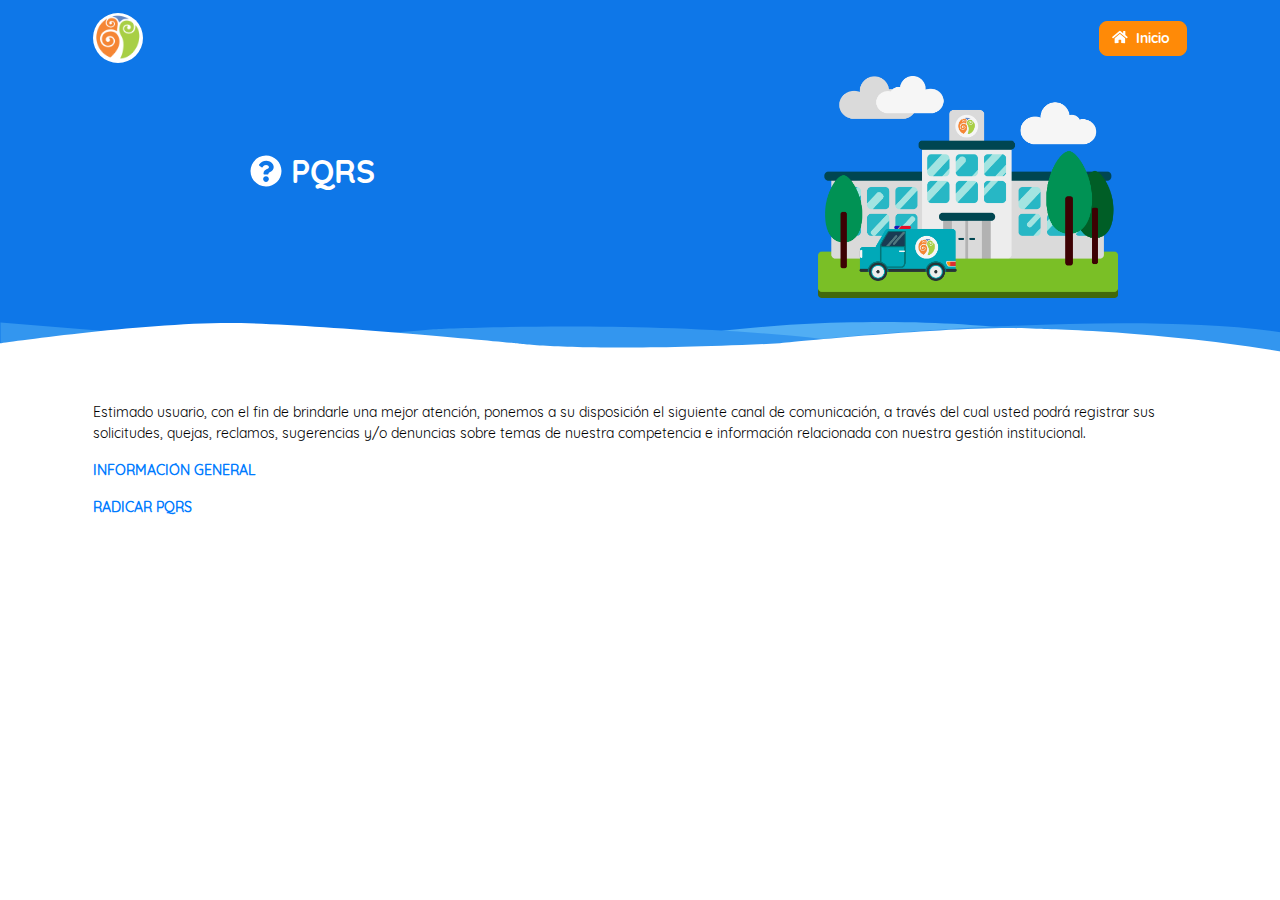
<file: views/pqrs.html>
<!DOCTYPE html>
<!--
To change this license header, choose License Headers in Project Properties.
To change this template file, choose Tools | Templates
and open the template in the editor.
-->
<html>

<head>
  <meta charset="UTF-8">
  <meta name="viewport" content="width=device-width, initial-scale=1.0">
  <meta http-equiv="X-UA-Compatible" content="ie=edge">
  <!-- Eyelash -->
  <title>Activa Salud Ips | PQRS</title>
  <link rel="shortcut icon" type="image/png" href="../resources/img/logo-ips-only.png">
  <!-- Css Bootstrap 4 -->
  <link rel="stylesheet" href="../resources/bootstrap-4.3.1/css/bootstrap.min.css">
  <!-- Style -->
  <link href="../resources/css/style.css" rel="stylesheet" type="text/css" />
  <!-- Animate -->
  <link href="../resources/css/animate.min.css" rel="stylesheet" type="text/css" />
  <!-- Icons -->
  <script src="../resources/icons/fa-5.9.0/all.js"></script>
</head>

<body class="animated fadeIn">
  <div class="row">
    <div class="col-sm-12 pr-0">
      <!-- Menu bar -->
      <nav id="navGlobal" class="navbar navbar-expand-lg sticky-top bg-color-primary">
        <div class="container">
          <!-- Image -->
          <a class="navbar-brand" href="../index.html" data-toggle="tooltip" data-placement="bottom"
            title="Activa Salud Ips">
            <img src="../resources/img/logo-ips-only.png" alt="" width="50" class="logo-bg">
          </a>
          <!-- Collapse -->
          <span data-toggle="tooltip" data-placement="bottom" title="Menú">
            <button id="btnCollapse" class="navbar-toggler mr-2 rounded-lg" type="button" data-toggle="collapse"
              data-target="#navbarNav">
              <i class="fas fa-bars color-white"></i>
            </button>
          </span>
          <!-- Items -->
          <div class="mr-3 collapse navbar-collapse" id="navbarNav">
            <ul id="nav-1" class="navbar-nav mr-auto">

            </ul>
            <ul id="nav-2" class="navbar-nav">
              <li class="nav-item li-inicio">
                <!-- Home -->
                <a href="home.html" class="btn btn-warning pr-3 quicksand-bold">
                  <i class="fas fa-home mr-1 font-14px"></i> Inicio
                </a>
              </li>
            </ul>
          </div>
        </div>
      </nav>

      <!-- Home -->
      <div class="bg-color-primary color-white">
        <div class="row mb-4 mr-0">
          <div id="titleGestionCitas"
            class="pb-4 col-sm-6 d-flex flex-column justify-content-center align-items-center text-center">
            <h2 class="quicksand-bold">
              <i id="icon" class="fas fa-question-circle"></i> PQRS
            </h2>
          </div>
          <div class="col-sm-6">
            <a id="enfermeros" target="_blank" rel="noorderer noreferer"
              title="Imagen atribuida por Freepik">
              <img src="../resources/img/illustrations/sucursal.png" alt="" class="img-fluid d-block mx-auto"
                width="300" />
            </a>
          </div>
        </div>
        <!-- curve -->
        <svg id="curve-1" class="border-none" xmlns="http://www.w3.org/2000/svg" viewBox="0 0 1343.5 83.11">
          <defs>
            <style>
              .cls-1 {
                fill: #51aef4;
              }

              .cls-2 {
                fill: #3396ef;
              }

              .cls-3 {
                fill: #fff;
              }
            </style>
          </defs>
          <title>curve</title>
          <g id="Capa_6" data-name="Capa 6">
            <path class="cls-1" d="M647.13,243s81-22,225-26,223,13,223,13" transform="translate(0.37 -216.39)" />
          </g>
          <g id="Capa_2" data-name="Capa 2">
            <path d="M1443.13,311" transform="translate(0.37 -216.39)" />
            <path class="cls-2" d="M.13,217l171,14s121,8,278-7c0,0,221-11,404,10,0,0,323-33,489-5l1,70H.13Z"
              transform="translate(0.37 -216.39)" />
          </g>
          <g id="Capa_2_copia" data-name="Capa 2 copia">
            <path d="M1576.13,297" transform="translate(0.37 -216.39)" />
          </g>
          <g id="Capa_4" data-name="Capa 4">
            <path class="cls-3"
              d="M-.37,238.5s157-23,250-21,286,21,286,21,63,10,273,0c0,0,196-20,266-15,0,0,133,2,268,26v50H-.37Z"
              transform="translate(0.37 -216.39)" />
          </g>
        </svg>
      </div>

      <section class="container">
        <div>
          <p>Estimado usuario, con el fin de brindarle una mejor atención, ponemos a su disposición el siguiente canal
            de comunicación, a través del cual usted podrá registrar sus solicitudes, quejas, reclamos, sugerencias y/o
            denuncias sobre temas de nuestra competencia e información relacionada con nuestra gestión institucional.
          </p>
        </div>
      </section>

      <!-- Lista -->
      <section id="section-preguntas-frecuentes" class="container">
        <!-- 1 -->
        <div>
          <p>
            <a data-toggle="collapse" href="#primera" role="button" aria-expanded="false"
              aria-controls="collapseExample">
              <b>INFORMACIÓN GENERAL</b>
            </a>
          </p>
          <div class="collapse" id="primera">
            <div class="card card-body">
              <p>
                Así mismo, consideramos pertinente definir algunos conceptos de interés, que lo ayudaran a orientarlo de
                acuerdo a lo que requiere presentar ante nuestra institución:
                <br>
                <b>PETICIÓN:</b> Solicitud presentada a las autoridades, por motivos de interés general o particular, en
                ejercicio del derecho de toda persona a presentar peticiones respetuosas y obtener respuesta oportuna y
                completa a éstas, sin que sea necesario invocar el derecho de petición expresamente.
                <br>
                <b>QUEJA:</b> Manifestación de inconformidad, insatisfacción o descontento en la forma en que se presta
                o no un
                servicio en general.
                <br>
                <b>RECLAMO:</b> Declaración formal por la posible afectación o amenaza de un derecho, que se origina en
                la
                prestación de un servicio, buscando que se solucione o resarza la afectación o amenaza.
                <br>
                <b>SUGERENCIA:</b> Formulación de ideas tendientes al mejoramiento de un servicio o de la misma entidad.
                Hace
                referencia a las propuestas, ofrecimientos o consejos que se reciban por parte de los usuarios.
                <br>
                <b>DENUNCIA:</b> Es la manifestación que interpone un ciudadano, para informar a las autoridades de la
                existencia de posibles hechos irregulares, con el fin de que se adelanten las investigaciones
                correspondientes (penal, disciplinaria, fiscal o ético-profesional). Es necesario que se indiquen las
                circunstancias de tiempo, modo y lugar con el objeto de que su claridad permita adelantar las
                actuaciones correspondientes.
                <br>
                <b>FELICITACIONES:</b> Expresión de alegría y satisfacción que se siente por una situación agradable o
                feliz
                que ha ocurrido en el Centro de Atención Terapeutico Activa Salud IPS.

              </p>
            </div>
          </div>
        </div>
        <!-- 2 -->
        <div>
          <p>
            <a data-toggle="collapse" href="#segunda" role="button" aria-expanded="false"
              aria-controls="collapseExample">
              <b>RADICAR PQRS</b>
            </a>
          </p>
          <div class="collapse" id="segunda">
            <div class="card card-body">
              <p>
                Para radicar un PQRS de click <a href="https://forms.gle/wvuMBmi4kdS88Yyz5" target="_blank">aquí.</a>
              </p>
            </div>
          </div>
        </div>
        <!-- 3 
        <div>
          <p>
            <a data-toggle="collapse" href="#tercera" role="button" aria-expanded="false"
              aria-controls="collapseExample">
              <b></b>
            </a>
          </p>
          <div class="collapse" id="tercera">
            <div class="card card-body">
              Documento de identificación, remisión por parte del medico tratante cuando es una
              especialidad, copia de historia clínica, en caso de los usuarios que pertenecen al regimen
              contributivo y el valor del copago de la consulta cuando aplique de acuerdo a la vigencia
              correspondiente.
            </div>
          </div>
        </div>-->
      </section>

    </div>
  </div>

  <!-- jQuery -->
  <script src="../resources/js/jquery-3.3.1.js" charset="utf-8"></script>
  <!-- Script varios -->
  <script src="../resources/js/scriptVarios.js" type="text/javascript"></script>
  <script src="../resources/js/globalFunctions.js"></script>
  <!-- Popper -->
  <script src="../resources/js/popper.js" type="text/javascript"></script>
  <!-- Js Bootstrap 4 -->
  <script src="../resources/bootstrap-4.3.1/js/bootstrap.min.js"></script>
</body>

</html>
</file>
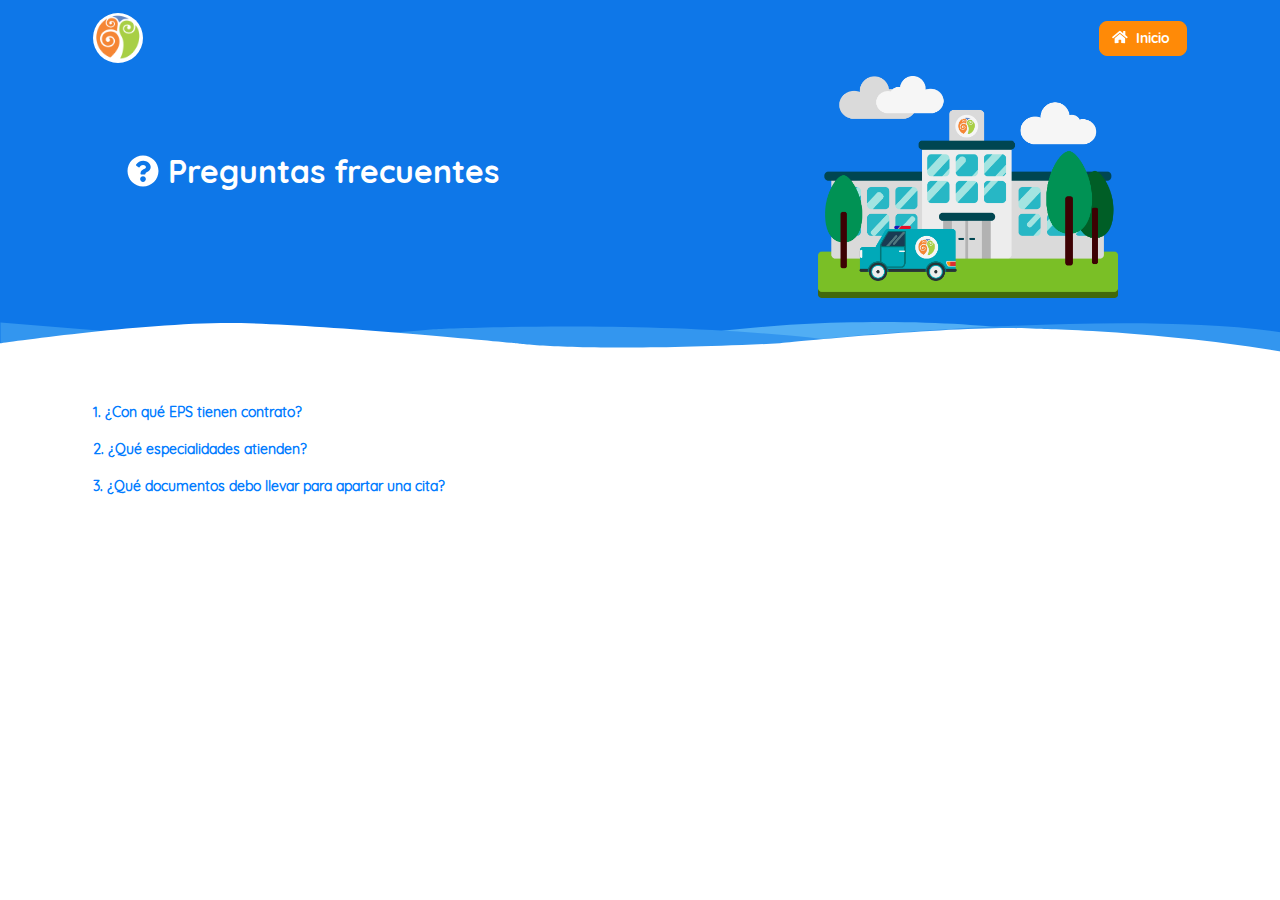
<file: views/preguntas-frecuentes.html>
<!DOCTYPE html>
<!--
To change this license header, choose License Headers in Project Properties.
To change this template file, choose Tools | Templates
and open the template in the editor.
-->
<html>

<head>
    <meta charset="UTF-8">
    <meta name="viewport" content="width=device-width, initial-scale=1.0">
    <meta http-equiv="X-UA-Compatible" content="ie=edge">
    <!-- Eyelash -->
    <title>Activa Salud Ips | Preguntas frecuentes</title>
    <link rel="shortcut icon" type="image/png" href="../resources/img/logo-ips-only.png">
    <!-- Css Bootstrap 4 -->
    <link rel="stylesheet" href="../resources/bootstrap-4.3.1/css/bootstrap.min.css">
    <!-- Style -->
    <link href="../resources/css/style.css" rel="stylesheet" type="text/css" />
    <!-- Animate -->
    <link href="../resources/css/animate.min.css" rel="stylesheet" type="text/css" />
    <!-- Icons -->
    <script src="../resources/icons/fa-5.9.0/all.js"></script>
</head>

<body class="animated fadeIn">
    <div class="row">
        <div class="col-sm-12 pr-0">
            <!-- Menu bar -->
            <nav id="navGlobal" class="navbar navbar-expand-lg sticky-top bg-color-primary">
                <div class="container">
                    <!-- Image -->
                    <a class="navbar-brand" href="../index.html" data-toggle="tooltip" data-placement="bottom"
                        title="Activa Salud Ips">
                        <img src="../resources/img/logo-ips-only.png" alt="" width="50" class="logo-bg">
                    </a>
                    <!-- Collapse -->
                    <span data-toggle="tooltip" data-placement="bottom" title="Menú">
                        <button id="btnCollapse" class="navbar-toggler mr-2 rounded-lg" type="button"
                            data-toggle="collapse" data-target="#navbarNav">
                            <i class="fas fa-bars color-white"></i>
                        </button>
                    </span>
                    <!-- Items -->
                    <div class="mr-3 collapse navbar-collapse" id="navbarNav">
                        <ul id="nav-1" class="navbar-nav mr-auto">

                        </ul>
                        <ul id="nav-2" class="navbar-nav">
                            <li class="nav-item li-inicio">
                                <!-- Home -->
                                <a href="home.html" class="btn btn-warning pr-3 quicksand-bold">
                                    <i class="fas fa-home mr-1 font-14px"></i> Inicio
                                </a>
                            </li>
                        </ul>
                    </div>
                </div>
            </nav>

            <!-- Home -->
            <div class="bg-color-primary color-white">
                <div class="row mb-4 mr-0">
                    <div id="titleGestionCitas"
                        class="pb-4 col-sm-6 d-flex flex-column justify-content-center align-items-center text-center">
                        <h2 class="quicksand-bold">
                            <i id="icon" class="fas fa-question-circle"></i> Preguntas frecuentes
                        </h2>
                    </div>
                    <div class="col-sm-6">
                        <a id="enfermeros" target="_blank" rel="noorderer noreferer"
                            title="Imagen atribuida por Freepik">
                            <img src="../resources/img/illustrations/sucursal.png" alt=""
                                class="img-fluid d-block mx-auto" width="300" />
                        </a>
                    </div>
                </div>
                <!-- curve -->
                <svg id="curve-1" class="border-none" xmlns="http://www.w3.org/2000/svg" viewBox="0 0 1343.5 83.11">
                    <defs>
                        <style>
                            .cls-1 {
                                fill: #51aef4;
                            }

                            .cls-2 {
                                fill: #3396ef;
                            }

                            .cls-3 {
                                fill: #fff;
                            }
                        </style>
                    </defs>
                    <title>curve</title>
                    <g id="Capa_6" data-name="Capa 6">
                        <path class="cls-1" d="M647.13,243s81-22,225-26,223,13,223,13"
                            transform="translate(0.37 -216.39)" />
                    </g>
                    <g id="Capa_2" data-name="Capa 2">
                        <path d="M1443.13,311" transform="translate(0.37 -216.39)" />
                        <path class="cls-2" d="M.13,217l171,14s121,8,278-7c0,0,221-11,404,10,0,0,323-33,489-5l1,70H.13Z"
                            transform="translate(0.37 -216.39)" />
                    </g>
                    <g id="Capa_2_copia" data-name="Capa 2 copia">
                        <path d="M1576.13,297" transform="translate(0.37 -216.39)" />
                    </g>
                    <g id="Capa_4" data-name="Capa 4">
                        <path class="cls-3"
                            d="M-.37,238.5s157-23,250-21,286,21,286,21,63,10,273,0c0,0,196-20,266-15,0,0,133,2,268,26v50H-.37Z"
                            transform="translate(0.37 -216.39)" />
                    </g>
                </svg>
            </div>

            <!-- Lista -->
            <section id="section-preguntas-frecuentes" class="container">
                <!-- 1 -->
                <div>
                    <p>
                        <a data-toggle="collapse" href="#primera" role="button" aria-expanded="false"
                            aria-controls="collapseExample">
                            <b>1. ¿Con qué EPS tienen contrato?</b>
                        </a>
                    </p>
                    <div class="collapse" id="primera">
                        <div class="card card-body">
                            Actualmente atendemos usuarios de la EPS Mutual Ser y/o usuarios que soliciten los servicios
                            de
                            manera particular.
                        </div>
                    </div>
                </div>
                <!-- 2 -->
                <div>
                    <p>
                        <a data-toggle="collapse" href="#segunda" role="button" aria-expanded="false"
                            aria-controls="collapseExample">
                            <b>2. ¿Qué especialidades atienden?</b>
                        </a>
                    </p>
                    <div class="collapse" id="segunda">
                        <div class="card card-body">
                            Neuropediatría, Pediatría, Medicina general, Neuropsicología, Psiquiatría, Nutrición y
                            dietética, Psicología, Fonoaudiología, Terapia ocupacional y Fisioterapia.
                        </div>
                    </div>
                </div>
                <!-- 3 -->
                <div>
                    <p>
                        <a data-toggle="collapse" href="#tercera" role="button" aria-expanded="false"
                            aria-controls="collapseExample">
                            <b>3. ¿Qué documentos debo llevar para apartar una cita?</b>
                        </a>
                    </p>
                    <div class="collapse" id="tercera">
                        <div class="card card-body">
                            Documento de identificación, remisión por parte del medico tratante cuando es una
                            especialidad, copia de historia clínica, en caso de los usuarios que pertenecen al regimen
                            contributivo y el valor del copago de la consulta cuando aplique de acuerdo a la vigencia
                            correspondiente.
                        </div>
                    </div>
                </div>
            </section>

        </div>
    </div>

    <!-- jQuery -->
    <script src="../resources/js/jquery-3.3.1.js" charset="utf-8"></script>
    <!-- Script varios -->
    <script src="../resources/js/scriptVarios.js" type="text/javascript"></script>
    <script src="../resources/js/globalFunctions.js"></script>
    <!-- Popper -->
    <script src="../resources/js/popper.js" type="text/javascript"></script>
    <!-- Js Bootstrap 4 -->
    <script src="../resources/bootstrap-4.3.1/js/bootstrap.min.js"></script>
</body>

</html>
</file>
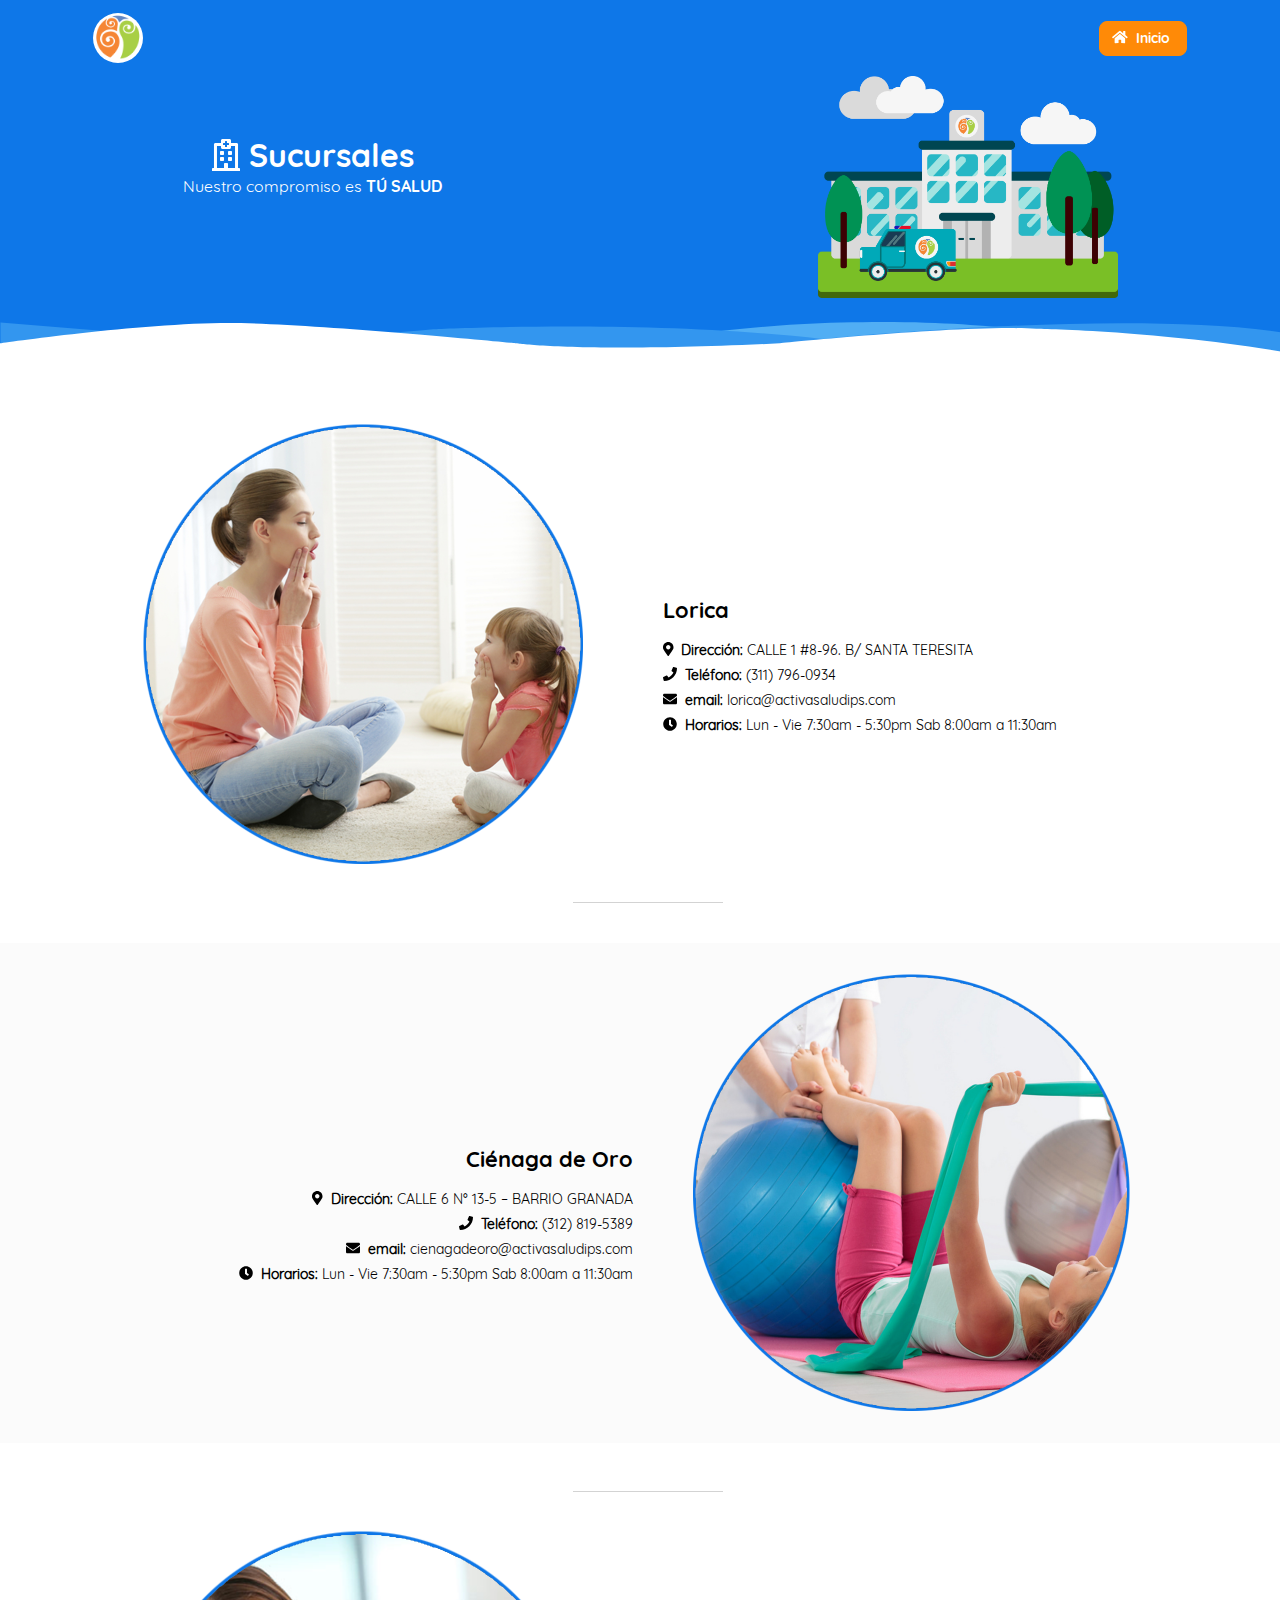
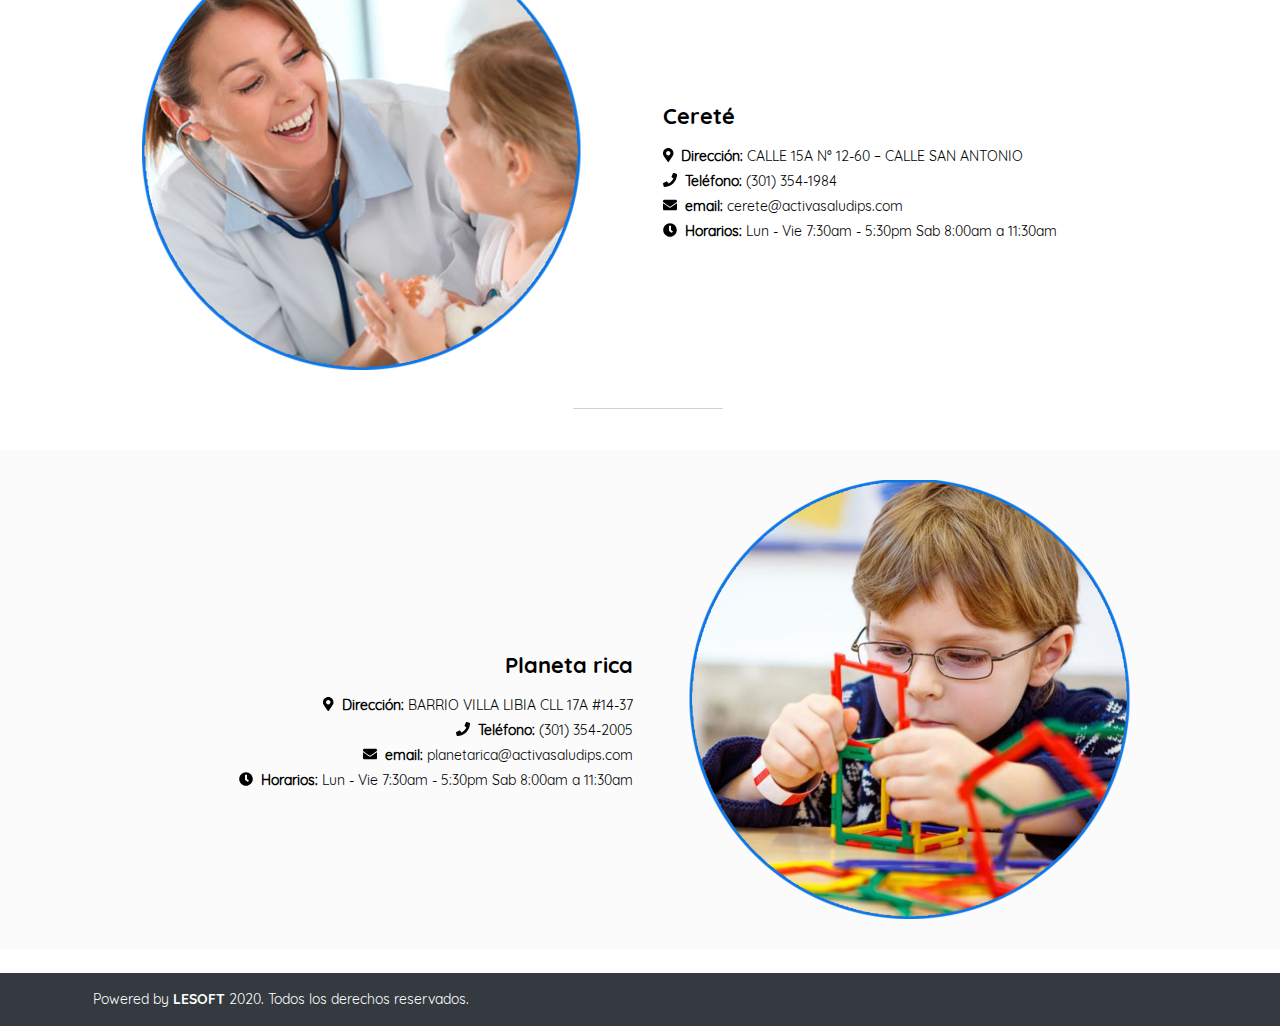
<file: views/sucursales.html>
<!DOCTYPE html>
<!--
To change this license header, choose License Headers in Project Properties.
To change this template file, choose Tools | Templates
and open the template in the editor.
-->
<html>

<head>
    <meta charset="UTF-8">
    <meta name="viewport" content="width=device-width, initial-scale=1.0">
    <meta http-equiv="X-UA-Compatible" content="ie=edge">
    <!-- Eyelash -->
    <title>Activa Salud Ips | Sucursales</title>
    <link rel="shortcut icon" type="image/png" href="../resources/img/logo-ips-only.png">
    <!-- Css Bootstrap 4 -->
    <link rel="stylesheet" href="../resources/bootstrap-4.3.1/css/bootstrap.min.css">
    <!-- Style -->
    <link href="../resources/css/style.css" rel="stylesheet" type="text/css" />
    <!-- Animate -->
    <link href="../resources/css/animate.min.css" rel="stylesheet" type="text/css" />
    <!-- Icons -->
    <script src="../resources/icons/fa-5.9.0/all.js"></script>
</head>

<body class="animated fadeIn">
    <div class="row">
        <div class="col-sm-12 pr-0">
            <!-- Menu bar -->
            <nav id="navGlobal" class="navbar navbar-expand-lg sticky-top bg-color-primary">
                <div class="container">
                    <!-- Image -->
                    <a class="navbar-brand" href="../index.html" data-toggle="tooltip" data-placement="bottom"
                        title="Activa Salud Ips">
                        <img src="../resources/img/logo-ips-only.png" alt="" width="50" class="logo-bg">
                    </a>
                    <!-- Collapse -->
                    <span data-toggle="tooltip" data-placement="bottom" title="Menú">
                        <button id="btnCollapse" class="navbar-toggler mr-2 rounded-lg" type="button"
                            data-toggle="collapse" data-target="#navbarNav">
                            <i class="fas fa-bars color-white"></i>
                        </button>
                    </span>
                    <!-- Items -->
                    <div class="mr-3 collapse navbar-collapse" id="navbarNav">
                        <ul id="nav-1" class="navbar-nav mr-auto">

                        </ul>
                        <ul id="nav-2" class="navbar-nav">
                            <li class="nav-item li-inicio">
                                <!-- Home -->
                                <a href="home.html" class="btn btn-warning pr-3 quicksand-bold">
                                    <i class="fas fa-home mr-1 font-14px"></i> Inicio
                                </a>
                            </li>
                        </ul>
                    </div>
                </div>
            </nav>

            <!-- Home -->
            <div class="bg-color-primary color-white">
                <div class="row mb-4 mr-0">
                    <div id="titleGestionCitas"
                        class="pb-4 col-sm-6 d-flex flex-column justify-content-center align-items-center text-center">
                        <h2 class="quicksand-bold">
                            <i id="icon" class="far fa-hospital"></i> Sucursales
                        </h2>
                        <p class="font-16px mt-n2">Nuestro compromiso es <span class="quicksand-bold">TÚ SALUD</span>
                        </p>
                    </div>
                    <div class="col-sm-6">
                        <a id="enfermeros" target="_blank" rel="noorderer noreferer"
                            title="Imagen atribuida por Freepik">
                            <img src="../resources/img/illustrations/sucursal.png" alt=""
                                class="img-fluid d-block mx-auto" width="300">
                        </a>
                    </div>
                </div>
                <!-- curve -->
                <svg id="curve-1" class="border-none" xmlns="http://www.w3.org/2000/svg" viewBox="0 0 1343.5 83.11">
                    <defs>
                        <style>
                            .cls-1 {
                                fill: #51aef4;
                            }

                            .cls-2 {
                                fill: #3396ef;
                            }

                            .cls-3 {
                                fill: #fff;
                            }
                        </style>
                    </defs>
                    <title>curve</title>
                    <g id="Capa_6" data-name="Capa 6">
                        <path class="cls-1" d="M647.13,243s81-22,225-26,223,13,223,13"
                            transform="translate(0.37 -216.39)" />
                    </g>
                    <g id="Capa_2" data-name="Capa 2">
                        <path d="M1443.13,311" transform="translate(0.37 -216.39)" />
                        <path class="cls-2" d="M.13,217l171,14s121,8,278-7c0,0,221-11,404,10,0,0,323-33,489-5l1,70H.13Z"
                            transform="translate(0.37 -216.39)" />
                    </g>
                    <g id="Capa_2_copia" data-name="Capa 2 copia">
                        <path d="M1576.13,297" transform="translate(0.37 -216.39)" />
                    </g>
                    <g id="Capa_4" data-name="Capa 4">
                        <path class="cls-3"
                            d="M-.37,238.5s157-23,250-21,286,21,286,21,63,10,273,0c0,0,196-20,266-15,0,0,133,2,268,26v50H-.37Z"
                            transform="translate(0.37 -216.39)" />
                    </g>
                </svg>
            </div>

            <!-- Sucursales -->
            <section id="section-sucursales">
                <div id="lorica" class="bg-white container">
                    <!-- Lorica -->
                    <div class="row mt-n2">
                        <div class="col-sm-6 d-flex justify-content-center align-items-center">
                            <img src="../resources/img/services/fonouadiologia.png" alt="Fonoaudiología"
                                class="img-fluid img-services">
                        </div>
                        <div class="col-sm-6 d-flex justify-content-center flex-column">
                            <!-- Name -->
                            <h1 id="titleServices" class="font-22px quicksand-bold mt-5">Lorica</h1>
                            <!-- Subname -->
                            <h1 class="font-17px quicksand-light mt-n2 d-none">Servicio</h1>
                            <!-- Informacion -->
                            <p class="mt-2 mb-1">
                                <i class="fas fa-map-marker-alt mr-1"></i> <b>Dirección:</b>
                                CALLE 1 #8-96. B/ SANTA TERESITA
                            </p>
                            <p class="mb-1">
                                <i class="fas fa-phone mr-1"></i> <b>Teléfono:</b>
                                (311) 796-0934
                            </p>
                            <p class="mb-1">
                                <i class="fas fa-envelope mr-1"></i> <b>email:</b>
                                lorica@activasaludips.com
                            </p>
                            <p class="mb-1">
                                <i class="fas fa-clock mr-1"></i> <b>Horarios:</b>
                                Lun - Vie 7:30am - 5:30pm Sab 8:00am a 11:30am
                            </p>
                        </div>
                    </div>
                </div>

                <!-- Divider -->
                <div class="divider mt-2 mb-5"></div>

                <div id="cienega" class="bg-color-grey-light">
                    <div class="container">
                        <!-- Cienaga de Oro -->
                        <div class="row mt-n2">
                            <div class="col-sm-6 d-flex flex-column justify-content-center text-right">
                                <!-- Name -->
                                <h1 id="titleServices" class="font-22px quicksand-bold mt-5">Ciénaga de Oro</h1>
                                <!-- Subname -->
                                <h1 class="font-17px quicksand-light mt-n2 d-none">Servicio</h1>
                                <!-- Informacion -->
                                <p class="mt-2 mb-1">
                                    <i class="fas fa-map-marker-alt mr-1"></i> <b>Dirección:</b>
                                    CALLE 6 N° 13-5 – BARRIO GRANADA
                                </p>
                                <p class="mb-1">
                                    <i class="fas fa-phone mr-1"></i> <b>Teléfono:</b>
                                    (312) 819-5389
                                </p>
                                <p class="mb-1">
                                    <i class="fas fa-envelope mr-1"></i> <b>email:</b>
                                    cienagadeoro@activasaludips.com
                                </p>
                                <p class="mb-1">
                                    <i class="fas fa-clock mr-1"></i> <b>Horarios:</b>
                                    Lun - Vie 7:30am - 5:30pm Sab 8:00am a 11:30am
                                </p>
                            </div>
                            <div class="col-sm-6 d-flex justify-content-center flex-column">
                                <img src="../resources/img/services/fisioterapia.png" alt="Fonoaudiología"
                                    class="img-fluid img-services">
                            </div>
                        </div>
                    </div>
                </div>

                <!-- Divider -->
                <div class="divider mt-5 mb-3"></div>

                <div id="cerete" class="bg-white container">
                    <!-- Cerete -->
                    <div class="row mt-n2">
                        <div class="col-sm-6 d-flex justify-content-center align-items-center">
                            <img src="../resources/img/services/neuropediatria.png" alt="Fonoaudiología"
                                class="img-fluid img-services">
                        </div>
                        <div class="col-sm-6 d-flex justify-content-center flex-column">
                            <!-- Name -->
                            <h1 id="titleServices" class="font-22px quicksand-bold mt-5">Cereté</h1>
                            <!-- Subname -->
                            <h1 class="font-17px quicksand-light mt-n2 d-none">Servicio</h1>
                            <!-- Informacion -->
                            <p class="mt-2 mb-1">
                                <i class="fas fa-map-marker-alt mr-1"></i> <b>Dirección:</b>
                                CALLE 15A N° 12-60 – CALLE SAN ANTONIO
                            </p>
                            <p class="mb-1">
                                <i class="fas fa-phone mr-1"></i> <b>Teléfono:</b>
                                (301) 354-1984
                            </p>
                            <p class="mb-1">
                                <i class="fas fa-envelope mr-1"></i> <b>email:</b>
                                cerete@activasaludips.com
                            </p>
                            <p class="mb-1">
                                <i class="fas fa-clock mr-1"></i> <b>Horarios:</b>
                                Lun - Vie 7:30am - 5:30pm Sab 8:00am a 11:30am
                            </p>
                        </div>
                    </div>
                </div>

                <!-- Divider -->
                <div class="divider mt-2 mb-5"></div>

                <div id="cienega" class="bg-color-grey-light">
                    <div class="container">
                        <!-- Planeta rica -->
                        <div class="row mt-n2">
                            <div class="col-sm-6 d-flex flex-column justify-content-center text-right">
                                <!-- Name -->
                                <h1 id="titleServices" class="font-22px quicksand-bold mt-5">Planeta rica</h1>
                                <!-- Subname -->
                                <h1 class="font-17px quicksand-light mt-n2 d-none">Servicio</h1>
                                <!-- Informacion -->
                                <p class="mt-2 mb-1">
                                    <i class="fas fa-map-marker-alt mr-1"></i> <b>Dirección:</b>
                                    BARRIO VILLA LIBIA CLL 17A #14-37
                                </p>
                                <p class="mb-1">
                                    <i class="fas fa-phone mr-1"></i> <b>Teléfono:</b>
                                    (301) 354-2005
                                </p>
                                <p class="mb-1">
                                    <i class="fas fa-envelope mr-1"></i> <b>email:</b>
                                    planetarica@activasaludips.com
                                </p>
                                <p class="mb-1">
                                    <i class="fas fa-clock mr-1"></i> <b>Horarios:</b>
                                    Lun - Vie 7:30am - 5:30pm Sab 8:00am a 11:30am
                                </p>
                            </div>
                            <div class="col-sm-6 d-flex justify-content-center flex-column">
                                <img src="../resources/img/services/terapia-ocupacional.png" alt="Fonoaudiología"
                                    class="img-fluid img-services">
                            </div>
                        </div>
                    </div>
                </div>
            </section>

            <footer id="sticky-footer" class="p-3 bg-dark text-white-50 mt-4">
                <div class="container text-left">
                    <p class="mb-0 color-white">Powered by <span class="quicksand-bold">LESOFT</span> 2020. Todos los
                        derechos
                        reservados.</p>
                </div>
            </footer>
        </div>
    </div>

    <!-- jQuery -->
    <script src="../resources/js/jquery-3.3.1.js" charset="utf-8"></script>
    <!-- Script varios -->
    <script src="../resources/js/scriptVarios.js" type="text/javascript"></script>
    <script src="../resources/js/globalFunctions.js"></script>
    <!-- Popper -->
    <script src="../resources/js/popper.js" type="text/javascript"></script>
    <!-- Js Bootstrap 4 -->
    <script src="../resources/bootstrap-4.3.1/js/bootstrap.min.js"></script>
</body>

</html>
</file>
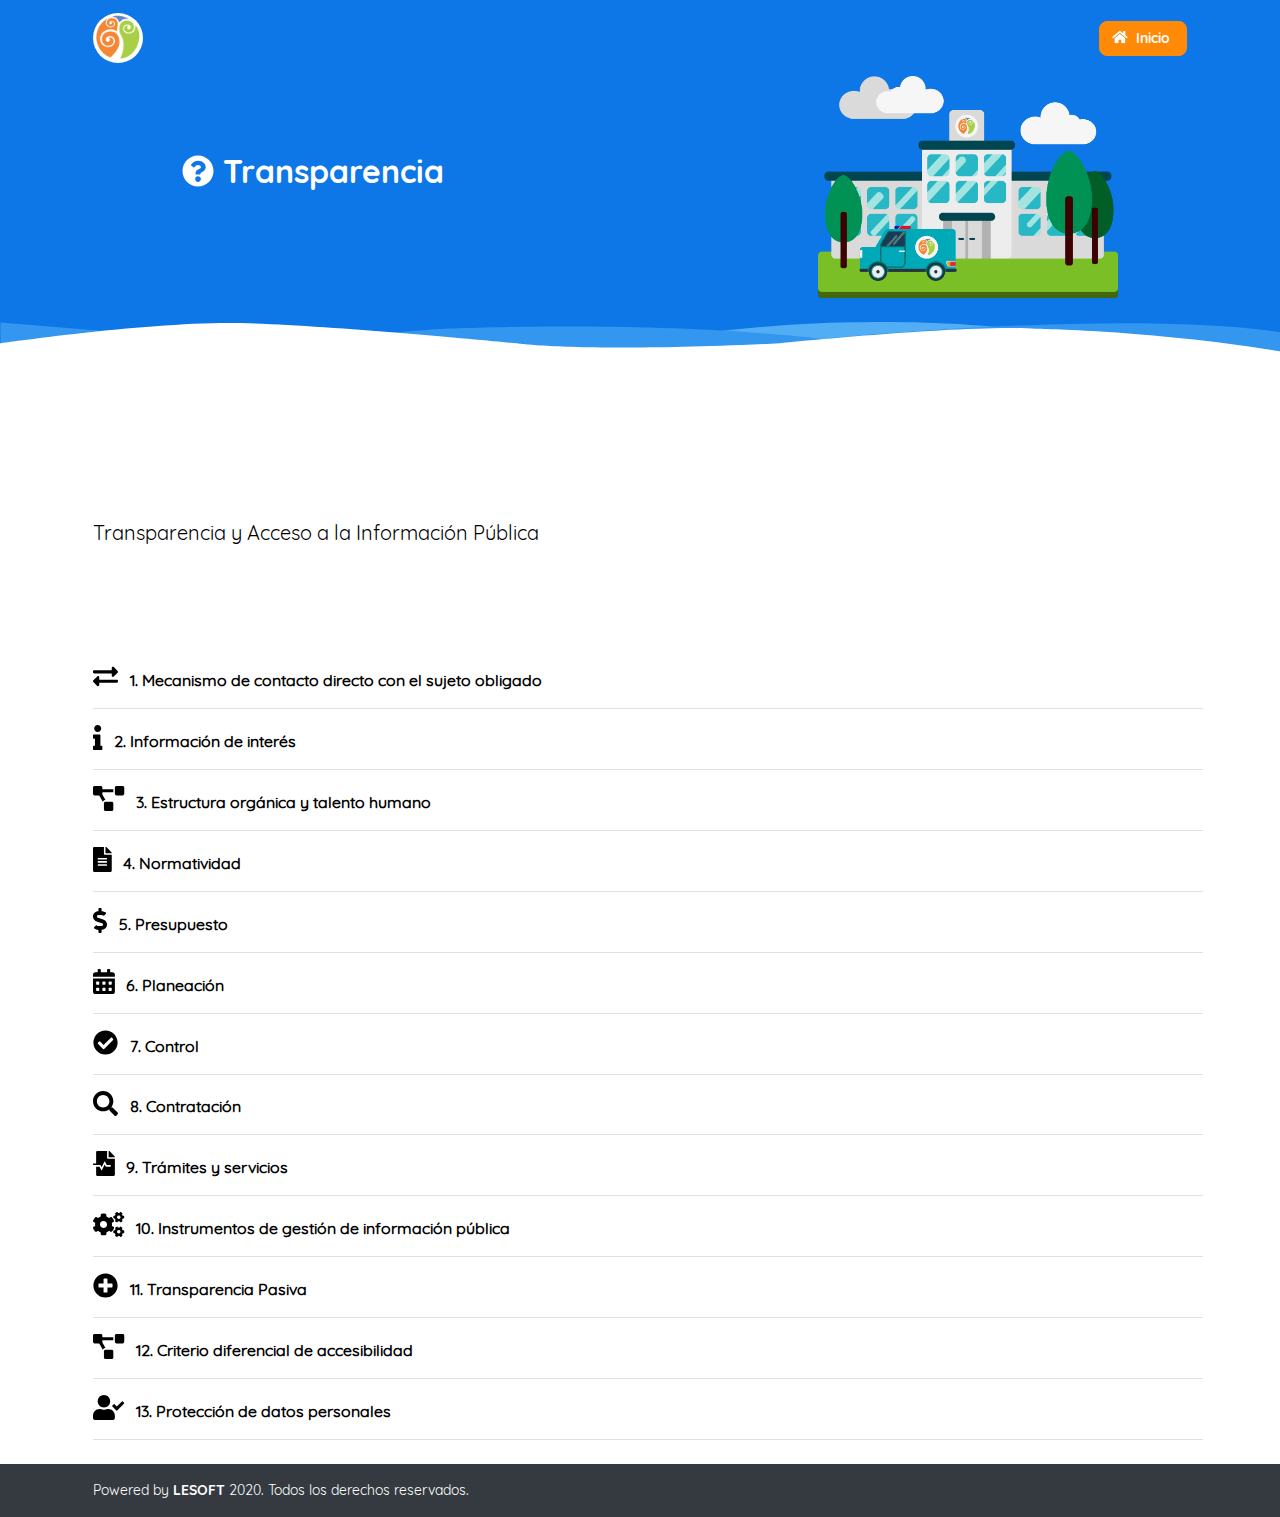
<file: views/transparencia.html>
<!DOCTYPE html>
<!--
To change this license header, choose License Headers in Project Properties.
To change this template file, choose Tools | Templates
and open the template in the editor.
-->
<html>

<head>
    <meta charset="UTF-8">
    <meta name="viewport" content="width=device-width, initial-scale=1.0">
    <meta http-equiv="X-UA-Compatible" content="ie=edge">
    <!-- Eyelash -->
    <title>Activa Salud Ips | Transparencia</title>
    <link rel="shortcut icon" type="image/png" href="../resources/img/logo-ips-only.png">
    <!-- Css Bootstrap 4 -->
    <link rel="stylesheet" href="../resources/bootstrap-4.3.1/css/bootstrap.min.css">
    <!-- Style -->
    <link href="../resources/css/style.css" rel="stylesheet" type="text/css" />
    <!-- Animate -->
    <link href="../resources/css/animate.min.css" rel="stylesheet" type="text/css" />
    <!-- Icons -->
    <script src="../resources/icons/fa-5.9.0/all.js"></script>
</head>

<body class="animated fadeIn">
    <div class="row">
        <div class="col-sm-12 pr-0">
            <!-- Menu bar -->
            <nav id="navGlobal" class="navbar navbar-expand-lg sticky-top bg-color-primary">
                <div class="container">
                    <!-- Image -->
                    <a class="navbar-brand" href="../index.html" data-toggle="tooltip" data-placement="bottom"
                        title="Activa Salud Ips">
                        <img src="../resources/img/logo-ips-only.png" alt="" width="50" class="logo-bg">
                    </a>
                    <!-- Collapse -->
                    <span data-toggle="tooltip" data-placement="bottom" title="Menú">
                        <button id="btnCollapse" class="navbar-toggler mr-2 rounded-lg" type="button"
                            data-toggle="collapse" data-target="#navbarNav">
                            <i class="fas fa-bars color-white"></i>
                        </button>
                    </span>
                    <!-- Items -->
                    <div class="mr-3 collapse navbar-collapse" id="navbarNav">
                        <ul id="nav-1" class="navbar-nav mr-auto">

                        </ul>
                        <ul id="nav-2" class="navbar-nav">
                            <li class="nav-item li-inicio">
                                <!-- Home -->
                                <a href="home.html" class="btn btn-warning pr-3 quicksand-bold">
                                    <i class="fas fa-home mr-1 font-14px"></i> Inicio
                                </a>
                            </li>
                        </ul>
                    </div>
                </div>
            </nav>

            <!-- Home -->
            <div class="bg-color-primary color-white">
                <div class="row mb-4 mr-0">
                    <div id="titleGestionCitas"
                        class="pb-4 col-sm-6 d-flex flex-column justify-content-center align-items-center text-center">
                        <h2 class="quicksand-bold">
                            <i id="icon" class="fas fa-question-circle"></i> Transparencia
                        </h2>
                    </div>
                    <div class="col-sm-6">
                        <a id="enfermeros" target="_blank" rel="noorderer noreferer"
                            title="Imagen atribuida por Freepik">
                            <img src="../resources/img/illustrations/sucursal.png" alt=""
                                class="img-fluid d-block mx-auto" width="300" />
                        </a>
                    </div>
                </div>
                <!-- curve -->
                <svg id="curve-1" class="border-none" xmlns="https://www.w3.org/2000/svg" viewBox="0 0 1343.5 83.11">
                    <defs>
                        <style>
                            .cls-1 {
                                fill: #51aef4;
                            }

                            .cls-2 {
                                fill: #3396ef;
                            }

                            .cls-3 {
                                fill: #fff;
                            }
                        </style>
                    </defs>
                    <title>curve</title>
                    <g id="Capa_6" data-name="Capa 6">
                        <path class="cls-1" d="M647.13,243s81-22,225-26,223,13,223,13"
                            transform="translate(0.37 -216.39)" />
                    </g>
                    <g id="Capa_2" data-name="Capa 2">
                        <path d="M1443.13,311" transform="translate(0.37 -216.39)" />
                        <path class="cls-2" d="M.13,217l171,14s121,8,278-7c0,0,221-11,404,10,0,0,323-33,489-5l1,70H.13Z"
                            transform="translate(0.37 -216.39)" />
                    </g>
                    <g id="Capa_2_copia" data-name="Capa 2 copia">
                        <path d="M1576.13,297" transform="translate(0.37 -216.39)" />
                    </g>
                    <g id="Capa_4" data-name="Capa 4">
                        <path class="cls-3"
                            d="M-.37,238.5s157-23,250-21,286,21,286,21,63,10,273,0c0,0,196-20,266-15,0,0,133,2,268,26v50H-.37Z"
                            transform="translate(0.37 -216.39)" />
                    </g>
                </svg>
            </div>

            <section id="section-caracteristicas" class="container" style="margin-top: 100px; margin-bottom: 100px">
                <div class="row">
                    <div class="col-sm-12">
                        <!-- Description -->
                        <p class="mt-3 color-black text-justify font-20px">
                            Transparencia y Acceso a la Información Pública
                        </p>
                    </div>
            </section>

            <!-- Lista -->
            <section id="section-preguntas-frecuentes" class="container">
                <!-- 1 -->
                <div>
                    <p class="border-bottom pb-3">
                        <a data-toggle="collapse" href="#primero" role="button" aria-expanded="false"
                            style="color: black; font-size: 16px;" aria-controls="collapseExample">
                            <i class="fas fa-exchange-alt mr-2" style="font-size: 25px;"></i> <b>1. Mecanismo de
                                contacto directo con el sujeto
                                obligado</b>
                        </a>
                    </p>
                    <div class="collapse" id="primero">
                        <div class="card card-body">
                            1. Sección particular
                            <a href="http://activasaludips.com/" class="ml-4">a. Sección particular en la página de
                                inicio del sitio web del
                                sujeto obligado.</a>

                            <a href="https://activasaludips.com:8443/activa/views/sucursales.html">2. Mecanismos para
                                la atención
                                al ciudadano</a>
                            <a href="https://activasaludips.com:8443/activa/views/pqrs.html" class="ml-4">a. Link al
                                formulario
                                electrónico de solicitudes, peticiones,
                                quejas, reclamos y denuncias.</a>

                            <a href="https://activasaludips.com:8443/activa/views/sucursales.html">
                                3. Localización física, sucursales o regionales, horarios y días de atención al
                                público
                            </a>
                            </a>
                            <a href="mailto:gerencia@activasaludips.com?subject=NOTIFICACI%C3%93N%20JUDICIAL">
                                4. Correo electrónico para notificaciones judiciales
                            </a>
                            <a href="https://activasaludips.com:8443/appDocumentos/normatividad/politicas/GE_POL_01_TRATAMIENTO_DE_LA_INFORMACION.pdf"
                                target="_blank">
                                5. Políticas de seguridad de la información del sitio web y protección de datos
                                personales
                            </a>
                        </div>
                    </div>
                </div>
                <!-- 2 -->
                <div>
                    <p class="border-bottom pb-3">
                        <a data-toggle="collapse" href="#segundo" role="button" aria-expanded="false"
                            style="color: black; font-size: 16px;" aria-controls="collapseExample">
                            <i class="fas fa-info mr-2" style="font-size: 25px;"></i> <b>2. Información de
                                interés</b>
                        </a>
                    </p>
                    <div class="collapse" id="segundo">
                        <div class="card card-body">

                            <a href="https://activasaludips.com:8443/activa/views/transparencia.html">
                                1. Datos abiertos
                            </a>

                            <a href="https://activasaludips.com:8443/activa/views/preguntas-frecuentes.html">
                                2. Preguntas y respuestas frecuentes
                            </a>

                            <a href="https://activasaludips.com:8443/appDocumentos/normatividad/otros/GLOSARIO_DE_SALUD.pdf"
                                target="_blank">
                                3. Glosario
                            </a>

                            <a href="http://activasaludips.com">
                                4. Información para niñas, niños y adolescentes
                            </a>
                        </div>
                    </div>
                </div>
                <!-- 3 -->
                <div>
                    <p class="border-bottom pb-3">
                        <a data-toggle="collapse" href="#tercero" role="button" aria-expanded="false"
                            style="color: black; font-size: 16px;" aria-controls="collapseExample">
                            <i class="fas fa-project-diagram mr-2" style="font-size: 25px;"></i> <b>3. Estructura
                                orgánica
                                y
                                talento humano</b>
                        </a>
                    </p>
                    <div class="collapse" id="tercero">
                        <div class="card card-body">
                            <a href="https://activasaludips.com:8443/appDocumentos/normatividad/otros/PORTAFOLIO_ACTIVA_SALUD_IPS.pdf"
                                target="_blank">
                                1. Misión y visión
                            </a>

                            <a href="https://activasaludips.com:8443/appDocumentos/normatividad/otros/PORTAFOLIO_ACTIVA_SALUD_IPS.pdf"
                                target="_blank">
                                2. Funciones y deberes
                            </a>

                            <a href="https://drive.google.com/drive/folders/1SNGSzXa0JPPgy_MgyptOM6-0qLK7LLIi"
                                target="_blank">
                                3. Procesos y procedimientos
                            </a>

                            <a href="https://activasaludips.com:8443/appDocumentos/normatividad/otros/ORGANIGRAMA_ACTIVA_SALUD_IPS.pdf"
                                target="_blank">
                                4. Organigrama
                            </a>
                            <a href="https://activasaludips.com:8443/appDocumentos/normatividad/otros/INFORMACION_EMPLEADOS_Y_CONTRATISTAS_ACTIVA_SALUD.pdf"
                                target="_blank">
                                5. Directorio de información de servidores públicos, contratistas y empleados
                            </a>
                        </div>
                    </div>
                </div>
                <!-- 4 -->
                <div>
                    <p class="border-bottom pb-3">
                        <a data-toggle="collapse" href="#cuarto" role="button" aria-expanded="false"
                            style="color: black; font-size: 16px;" aria-controls="collapseExample">
                            <i class="fas fa-file-alt mr-2" style="font-size: 25px;"></i> <b>4. Normatividad</b>
                        </a>
                    </p>
                    <div class="collapse" id="cuarto">
                        <small>Para buscar información en estos documentos, presione Ctrl + F (en Windows) o cmd + F (en
                            OSX), y digite la palara o frase que desea consultar en el Decreto Único Reglamentario de la
                            Entidad.</small>
                        <div class="card card-body">
                            1. Sujetos obligados del orden nacional
                            <a href="https://activasaludips.com:8443/appDocumentos/normatividad/otros/Decreto_0780_de_2016.pdf"
                                class="ml-4" target="_blank">
                                a. Decreto único reglamentario sectorial, el cual debe aparecer como el documento
                                principal.
                            </a>
                            2. Otros sujetos obligados
                            <a href="https://activasaludips.com:8443/appDocumentos/normatividad/otros/Resolucion_No_3100_de_2019.pdf"
                                class="ml-4" target="_blank">
                                a. Resolución 3100 de 2019: Por la cual se definen los procedimientos y condiciones de
                                inscripcipon de los prestadores de servicios de salud y de habilitación de los servicios
                                de salud y se adopta el manual de inscripción de prestadores y habilitación de servicios
                                de salud.
                            </a>
                            <a href="https://activasaludips.com:8443/appDocumentos/normatividad/otros/DECRETO_1011_DE_2006.pdf"
                                class="ml-4" target="_blank">
                                b. Decreto 1011 de 2006: Por el cual se establece el Sistema Obligatorio de Garantía de
                                Calidad de la Atención de
                                Salud del Sistema General de Seguridad Social en Salud.
                            </a>
                            <a href="https://activasaludips.com:8443/appDocumentos/normatividad/otros/abece_resolucion_256_de_2016.pdf"
                                class="ml-4" target="_blank">
                                c. Resolución 256 de 2016: Es la resolución por la cual se dictan disposiciones en
                                relación con el Sistema de
                                Información para la Calidad y se establecen los indicadores para el monitoreo
                                de la calidad en salud.
                            </a>
                            <a href="https://activasaludips.com:8443/appDocumentos/normatividad/otros/resolucion_1552_de_2013.pdf"
                                class="ml-4" target="_blank">
                                d. Resolución 1552 de 2013: Por medio de la cual se reglamentan parcialmente los
                                artículos 123 y 124 del
                                Decreto - Ley 019 de 2012 y se dictan otras disposiciones.
                            </a>
                        </div>
                    </div>
                </div>
                <!-- 5 -->
                <div>
                    <p class="border-bottom pb-3">
                        <a data-toggle="collapse" href="#quinto" role="button" aria-expanded="false"
                            style="color: black; font-size: 16px;" aria-controls="collapseExample">
                            <i class="fas fa-dollar-sign mr-2" style="font-size: 25px;"></i> <b>5. Presupuesto</b>
                        </a>
                    </p>
                    <div class="collapse" id="quinto">
                        <div class="card card-body">
                            1. Estados financieros
                            <a href="https://activasaludips.com:8443/activa/views/estados-financieros.html"
                                class="ml-4">
                                a. Estados financieros para los sujetos obligados que aplique.
                            </a>
                        </div>
                    </div>
                </div>
                <!-- 6 -->
                <div>
                    <p class="border-bottom pb-3">
                        <a data-toggle="collapse" href="#sexto" role="button" aria-expanded="false"
                            style="color: black; font-size: 16px;" aria-controls="collapseExample">
                            <i class="fas fa-calendar-alt mr-2" style="font-size: 25px;"></i> <b>6. Planeación</b>
                        </a>
                    </p>
                    <div class="collapse" id="sexto">
                        <div class="card card-body">
                            1. Políticas, lineamientos y manuales
                            <a href="https://drive.google.com/drive/folders/1SNGSzXa0JPPgy_MgyptOM6-0qLK7LLIi"
                                target="_blank" class="ml-4"> a. Políticas y lineamientos sectoriales e institucionales.
                            </a>
                            <a href="https://drive.google.com/drive/folders/1SNGSzXa0JPPgy_MgyptOM6-0qLK7LLIi"
                                target="_blank" class="ml-4"> b. Manuales. </a>
                            <a href="https://activasaludips.com:8443/appDocumentos/normatividad/politicas/GI_PLA_01_PLANEACION_ESTRATEGICA.pdf"
                                target="_blank" class="ml-4"> c. Planes estratégicos, sectoriales e institucionales.
                            </a>
                            <a href="https://activasaludips.com:8443/appDocumentos/normatividad/otros/MODELO_DE_ATENCION_EN_SALUD.pdf"
                                target="_blank" class="ml-4"> c. Plan de Servicio al ciudadano.
                            </a>
                            <a href="https://activasaludips.com:8443/appDocumentos/normatividad/politicas/GE_POL_01_POLITICA_DE_GESTION_INTEGRADA.pdf"
                                target="_blank" class="ml-4">c. Contenido de toda decisión y/o política que haya
                                adoptado y
                                afecte al público, junto con sus fundamentos y toda interpretación autorizada de ellas.
                            </a>
                            2. Metas, objetivos e indicadores de gestión y/o desempeño
                            <a href="https://activasaludips.com:8443/appDocumentos/normatividad/otros/INDICADORES_DE_GESTION_MUTUAL.pdf"
                                target="_blank" class="ml-4"> a. Metas, objetivos e indicadores de gestión y/o
                                desempeño, de conformidad con sus programas operativos y demás planes exigidos por la
                                normatividad. </a>
                            3. Participación en la formulación de políticas
                            <p class="ml-4"> a. Sujetos que pueden participar: todos los ciudadanos y usuarios de Activa
                                Salud IPS </p>
                            <a href="https://activasaludips.com:8443/activa/views/sucursales.html" target="_blank"
                                class="ml-4"> b. Medios presenciales y electrónicos: </a>
                            <p class="ml-4"> c. Áreas responsables de la orientación y vigilancia para su cumplimiento:
                                área de SIAU. Encargado: ROGER RICARDO NEGRETE PEREZ. </p>
                            <p class="ml-4"> </p>
                        </div>
                    </div>
                </div>
                <!-- 7 -->
                <div>
                    <p class="border-bottom pb-3">
                        <a data-toggle="collapse" href="#septimo" role="button" aria-expanded="false"
                            style="color: black; font-size: 16px;" aria-controls="collapseExample">
                            <i class="fas fa-check-circle mr-2" style="font-size: 25px;"></i> <b>7. Control</b>
                        </a>
                    </p>
                    <div class="collapse" id="septimo">
                        <div class="card card-body">
                            1. Informes de gestión, evaluación y auditoría incluyendo ejercicio presupuestal
                            <a href="https://activasaludips.com:8443/appDocumentos/normatividad/informes/INFORME_DE_GESTION_ACTIVA_SALUD_2019.pdf"
                                target="_blank" class="ml-4">
                                a. Informes a organismos de inspección, vigilancia y control.
                            </a>
                            2. Planes de Mejoramiento
                            <a href="https://activasaludips.com:8443/appDocumentos/normatividad/informes/INFORME_DE_AUDITORIA_COOSALUD_CIENAGA_DE_ORO.pdf"
                                target="_blank" class="ml-4">
                                a. Informe de auditoría Coosalud Cienaga de Oro.
                            </a>
                            <a href="https://activasaludips.com:8443/appDocumentos/normatividad/informes/INFORME_DE_AUDITORIA_COOSALUD_PLANETA_RICA.pdf"
                                target="_blank" class="ml-4">
                                b. Informe de auditoría Coosalud Planeta rica.
                            </a>
                            <a href="https://activasaludips.com:8443/appDocumentos/normatividad/informes/INFORME_DE_DE_AUDITORIA_COOSALUD_CERETE.pdf"
                                target="_blank" class="ml-4">
                                c. Informe de auditoría Coosalud Cereté
                            </a>
                            <a href="https://activasaludips.com:8443/appDocumentos/normatividad/informes/INFORME_DE_DE_AUDITORIA_COOSALUD_LORICA.pdf"
                                target="_blank" class="ml-4">
                                d. Informe de auditoría Coosalud Lorica
                            </a>
                            3. Entes de control que vigilan a la entidad y mecanismos de supervisión
                            <a href="https://www.supersalud.gov.co/" target="_blank" class="ml-4">
                                a. Supersalud
                            </a>
                            <a href="https://www.ins.gov.co/" target="_blank" class="ml-4">
                                b. Instituto nacional de Salud
                            </a>
                            <a href="https://www.minsalud.gov.co/" target="_blank" class="ml-4">
                                c. Ministerio de Salud
                            </a>
                            <a href="https://www.minsalud.gov.co/salud/publica/CNE/Paginas/Secretaria-Cordoba.aspx"
                                target="_blank" class="ml-4">
                                d. Secretaría de Salud Departamental de Córdoba
                            </a>
                            <a href="https://www.monteria.gov.co/publicaciones/2147/portal-web-de-la-secretaria-de-salud-municipal/"
                                target="_blank" class="ml-4">
                                e. Secretaría de Salud Municipal de los municipios Montería, Cereté, Lorica, Planeta
                                Rica, Ciénaga de Oro
                            </a>
                            <p class="ml-4">
                                f. Mecanismos internos y externos de supervisión, notificación y vigilancia pertinente
                                al sujeto obligado: El mecanismo de supervisión, vigilancia y control sobre el centro de
                                atención terapeutica activa salud IPS, es a través de auditorías externas a los procesos
                                institucionales
                                <br>g. Indicar, como mínimo, el tipo de control que se ejecuta al interior y exterior
                                (fiscal, social, político, etc.): El tipo de control que se realiza por parte de las
                                instituciones es control administrativo posterior auditorías realizadas en la
                                institución.
                            </p>
                        </div>
                    </div>
                </div>
                <!-- 8 -->
                <div>
                    <p class="border-bottom pb-3">
                        <a data-toggle="collapse" href="#octavo" role="button" aria-expanded="false"
                            style="color: black; font-size: 16px;" aria-controls="collapseExample">
                            <i class="fas fa-search mr-2" style="font-size: 25px;"></i> <b>8. Contratación</b>
                        </a>
                    </p>
                    <div class="collapse" id="octavo">
                        <div class="card card-body">
                            1. Publicación de procedimientos, lineamientos y políticas en materia de adquisición y
                            compras
                            <a href="https://activasaludips.com:8443/appDocumentos/normatividad/politicas/CA_PRO_02_PROCEDIMIENTO_COMPRAS.pdf"
                                target="_blank" class="ml-4">
                                a. Manual de contratación, que contiene los procedimientos, lineamientos y políticas en
                                materia de adquisición y compras.
                            </a>
                        </div>
                    </div>
                </div>
                <!-- 9 -->
                <div>
                    <p class="border-bottom pb-3">
                        <a data-toggle="collapse" href="#noveno" role="button" aria-expanded="false"
                            style="color: black; font-size: 16px;" aria-controls="collapseExample">
                            <i class="fas fa-file-medical-alt mr-2" style="font-size: 25px;"></i> <b>9. Trámites y
                                servicios</b>
                        </a>
                    </p>
                    <div class="collapse" id="noveno">
                        <div class="card card-body">
                            1. Solicitud de historia clinica (Normativa 0229 de febrero de 2020): Sr. ciudadano, si
                            usted requiere una copia de su historia clínica debe realizar la solicitud de la misma completamente gratis, para
                            lo cual debe diligenciar uno de los siguientes formatos según sea el caso y presentarlos
                            mediante <a href="https://activasaludips.com:8443/activa/views/sucursales.html">nuestros
                                canales de contacto:</a>
                            <a href="https://activasaludips.com:8443/appDocumentos/normatividad/otros/IA_FOR_02_SOLICITUD_DE_HISTORIA_CLINICA_MENOR_DE_EDAD.pdf" target="_blank"
                                class="ml-4">
                                a. Solicitud de historia clínica menor de edad.
                            </a>
                            <a href="https://activasaludips.com:8443/appDocumentos/normatividad/otros/IA_FOR_03_SOLICITUD_DE_HISTORIA_CLINICA_PACIENTE_FALLECIDO.pdf" target="_blank"
                                class="ml-4">
                                b. Solicitud de historia clínica paciente fallecido.
                            </a>
                            <a href="https://activasaludips.com:8443/appDocumentos/normatividad/otros/IA_FOR_04_SOLICITUD_DEHISTORIA_PACIENTE_INTERDICTO.pdf" target="_blank"
                                class="ml-4">
                                c. Solicitud de historia clínica paciente interdicto.
                            </a>
                        </div>
                    </div>
                </div>
                <!-- 10 -->
                <div>
                    <p class="border-bottom pb-3">
                        <a data-toggle="collapse" href="#decimo" role="button" aria-expanded="false"
                            style="color: black; font-size: 16px;" aria-controls="collapseExample">
                            <i class="fas fa-cogs mr-2" style="font-size: 25px;"></i> <b>10. Instrumentos de
                                gestión de información pública</b>
                        </a>
                    </p>
                    <div class="collapse" id="decimo">
                        <div class="card card-body">
                            1. Programa de Gestión Documental
                            <a href="https://activasaludips.com:8443/appDocumentos/normatividad/politicas/GI_PRO_01_PROCEDIMIENTO_CONTROL_DE_DOCUMENTOS_Y_REGISTROS.pdf" target="_blank" class="ml-4">
                                a. Plan para facilitar la identificación, gestión, clasificación, organización,
                                conservación y disposición de la información pública, elaborado según lineamientos del
                                Decreto 2609 de 2012, o las normas que lo sustituyan o modifiquen.
                            </a>
                            2. Tablas de Retención Documental
                            <a href="#!" class="ml-4">
                                a. Listado de series, con sus correspondientes tipos documentales, a las cuales se
                                asigna el tiempo de permanencia en cada etapa del ciclo vital de los documentos.
                            </a>
                            <a href="#!" class="ml-4">
                                b. Adoptadas y actualizadas por medio de acto administrativo o documento equivalente de
                                acuerdo con el régimen legal al sujeto obligado, de conformidad con lo establecido por
                                el acuerdo No. 004 de 2013 del Archivo General de la Nación.
                            </a>
                            3. Mecanismos para presentar quejas y reclamos en relación con omisiones o acciones del
                            sujeto obligado
                            <a href="https://activasaludips.com:8443/activa/views/pqrs.html" target="_blank" class="ml-4">
                                a. Información sobre los mecanismos para presentar quejas y reclamos en relación con
                                omisiones o acciones del sujeto obligado, y la manera como un particular puede comunicar
                                una irregularidad ante los entes que ejercen control sobre la misma.
                            </a>
                        </div>
                    </div>
                </div>
                <!-- 11 -->
                <div>
                    <p class="border-bottom pb-3">
                        <a data-toggle="collapse" href="#once" role="button" aria-expanded="false"
                            style="color: black; font-size: 16px;" aria-controls="collapseExample">
                            <i class="fas fa-plus-circle mr-2" style="font-size: 25px;"></i> <b>11. Transparencia
                                Pasiva</b>
                        </a>
                    </p>
                    <div class="collapse" id="once">
                        <div class="card card-body">
                            1. Medios de seguimiento para la consulta del estado de las solicitudes de información
                            pública
                            <a href="https://activasaludips.com:8443/activa/views/pqrs.html" class="ml-4">
                                a. En la recepción de solicitudes de información pública los sujetos obligados deben
                                indicar al solicitante los medios por los cuales se puede hacer seguimiento a la misma
                                mediante el número o código de seguimiento asignado
                            </a>
                            2. Formulario para la recepción de solicitudes de información pública.
                            <a href="https://activasaludips.com:8443/activa/views/pqrs.html" class="ml-4">
                                a. La recepción y respuesta a solicitudes de información pública.
                            </a>
                        </div>
                    </div>
                </div>
                <!-- 12 -->
                <div>
                    <p class="border-bottom pb-3">
                        <a data-toggle="collapse" href="#doce" role="button" aria-expanded="false"
                            style="color: black; font-size: 16px;" aria-controls="collapseExample">
                            <i class="fas fa-project-diagram mr-2" style="font-size: 25px;"></i> <b>12. Criterio
                                diferencial de accesibilidad</b>
                        </a>
                    </p>
                    <div class="collapse" id="doce">
                        <div class="card card-body">
                            12.1. Accesibilidad en medios electrónicos para la población en situación de discapacidad
                            <p class="ml-4">
                                La Página Web de Activa Salud IPS fue sometida a escaneo través de la herramienta Tadwis
                                para Accesibilidad y Usabilidad, obteniendo una calificación nivel AAA.
                                Con base en dichos resultados, la Entidad determinó las acciones a emprender, para
                                seguir mejorando las condiciones de accesibilidad y Usabilidad de nuestra página que
                                faciliten un mejor relacionamiento de Activa Salud IPS con toda la ciudadanía y sus
                                grupos de interés, a través de los medios electrónicos.
                            </p>
                        </div>
                    </div>
                </div>
                <!-- 13 -->
                <div>
                    <p class="border-bottom pb-3">
                        <a data-toggle="collapse" href="#trece" role="button" aria-expanded="false"
                            style="color: black; font-size: 16px;" aria-controls="collapseExample">
                            <i class="fas fa-user-check mr-2" style="font-size: 25px;"></i> <b>13. Protección de datos
                                personales</b>
                        </a>
                    </p>
                    <div class="collapse" id="trece">
                        <div class="card card-body">
                            13.1. Cumplimiento de principios y obligaciones del régimen general de protección de datos
                            personales
                            Lorem ipsum dolor, sit amet consectetur adipisicing elit. Accusamus, dolor.
                            <a href="https://activasaludips.com:8443/appDocumentos/normatividad/otros/REGISTRO_RNBD.pdf"
                                target="_blank" class="ml-4">
                                a. ¿La entidad realizó la inscripción de sus bases de datos, en el Registro Nacional de
                                Base de Datos (RNBD) ante la Superintendencia de Industria y Comercio de acuerdo a lo
                                establecido en la Ley 1581 de 2012 y en el Decreto Único Reglamentario 1074 de 2015?
                            </a>
                        </div>
                    </div>
                </div>
            </section>

            <footer id="sticky-footer" class="p-3 bg-dark text-white-50 mt-4">
                <div class="container text-left">
                    <p class="mb-0 color-white">Powered by <span class="quicksand-bold">LESOFT</span> 2020. Todos los
                        derechos
                        reservados.</p>
                </div>
            </footer>
        </div>
    </div>

    <!-- jQuery -->
    <script src="../resources/js/jquery-3.3.1.js" charset="utf-8"></script>
    <!-- Script varios -->
    <script src="../resources/js/scriptVarios.js" type="text/javascript"></script>
    <script src="../resources/js/globalFunctions.js"></script>
    <!-- Popper -->
    <script src="../resources/js/popper.js" type="text/javascript"></script>
    <!-- Js Bootstrap 4 -->
    <script src="../resources/bootstrap-4.3.1/js/bootstrap.min.js"></script>
</body>

</html>
</file>
<file: resources/css/style.css>
.color-none {
  color: transparent !important;
}

.color-primary {
  color: #0e77e8 !important;
}

.color-secondary {
  color: #ff8a07 !important;
}

.color-tertiary {
  color: #96d032 !important;
}

.color-primary-accent {
  color: #1485fd !important;
}

.color-teal {
  color: #00bfa5 !important;
}

.color-blue-vlight {
  color: #eef5f9 !important;
}

.color-blue {
  color: #3991ef !important;
}

.color-grey {
  color: #37474f !important;
}
.color-grey-light {
  color: #e8e8e8 !important;
}

.color-green {
  color: #28a745 !important;
}

.color-red-pastel {
  color: #fb6340 !important;
}

.color-red {
  color: #ff0018 !important;
}

.color-orange {
  color: #ff8a07 !important;
}

.color-pink {
  color: #f5365c !important;
}

.color-purple {
  color: #5e72e4 !important;
}

.color-yellow {
  color: #f9f901 !important;
}

.color-black {
  color: #000000 !important;
}

.color-white {
  color: #ffffff !important;
}

.bg-color-none {
  background-color: transparent !important;
}

.bg-color-blue-vlight {
  background-color: #eef5f9 !important;
}

.bg-color-grey-light {
  background-color: #fbfbfb !important;
}

.bg-color-green {
  background-color: #28a745 !important;
}

.bg-color-red-pastel {
  background-color: #fb6340 !important;
}

.bg-color-red {
  background-color: #ff0018 !important;
}

.bg-color-orange {
  background-color: #ff8a07 !important;
}

.bg-color-pink {
  background-color: #f5365c !important;
}

.bg-color-purple {
  background-color: #5e72e4 !important;
}

.bg-color-yellow {
  background-color: #f9f901 !important;
}

.bg-color-black {
  background-color: #000000 !important;
}

.bg-color-white {
  background-color: #ffffff !important;
}

.bg-color-primary {
  background-color: #0e77e8 !important;
}

.bg-color-secondary {
  background-color: #ff8a07 !important;
}

.bg-color-tertiary {
  background-color: #96d032 !important;
}

body::-webkit-scrollbar,
table::-webkit-scrollbar,
tbody::-webkit-scrollbar,
.modal::-webkit-scrollbar {
  width: 6px;
  background-color: #efefef;
}
body::-webkit-scrollbar-track,
table::-webkit-scrollbar-track,
tbody::-webkit-scrollbar-track,
.modal::-webkit-scrollbar-track {
  -webkit-box-shadow: inset 0 0 6px rgba(0, 0, 0, 0.3);
  border-radius: 15px;
  background-color: #efefef;
}
body::-webkit-scrollbar-thumb,
table::-webkit-scrollbar-thumb,
tbody::-webkit-scrollbar-thumb,
.modal::-webkit-scrollbar-thumb {
  border-radius: 15px;
  -webkit-box-shadow: inset 0 0 6px rgba(0, 0, 0, 0.3);
  background-color: #b7b5b5;
}

body {
  font-family: quicksand-regular;
  color: #000000;
  font-size: 14px;
  overflow-x: hidden !important;
}
body .logo-bg {
  background: white;
  border-radius: 50%;
}
body .divider {
  border-bottom: 1px solid lightgray;
  width: 150px;
  margin: 0 auto;
}
body #section-actions {
  background-image: url(../img/doctors/doctors.jpg);
  background-attachment: fixed;
  background-repeat: no-repeat;
  background-size: cover;
  background-position: 0, 0;
}
body #nameIps {
  letter-spacing: 0.026em;
}

.cursor-default {
  cursor: default !important;
}

.cursor-pointer {
  cursor: pointer !important;
}

.cursor-progress {
  cursor: progress !important;
}

.cursor-wait {
  cursor: wait !important;
}

@font-face {
  font-family: quicksand-light;
  src: url("../fonts/quicksand/quicksand-light.ttf");
}
.quicksand-light {
  font-family: quicksand-light;
}

@font-face {
  font-family: quicksand-regular;
  src: url("../fonts/quicksand/quicksand-regular.ttf");
}
.quicksand-regular {
  font-family: quicksand-regular;
}

@font-face {
  font-family: quicksand-bold;
  src: url("../fonts/quicksand/quicksand-bold.ttf");
}
.quicksand-bold {
  font-family: quicksand-bold;
}

@font-face {
  font-family: raleway-light;
  src: url("../fonts/raleway/raleway-light.ttf");
}
.raleway-light {
  font-family: raleway-light;
}

@font-face {
  font-family: raleway-regular;
  src: url("../fonts/raleway/raleway-regular.ttf");
}
.raleway-regular {
  font-family: raleway-regular;
}

@font-face {
  font-family: raleway-bold;
  src: url("../fonts/raleway/raleway-bold.ttf");
}
.raleway-bold {
  font-family: raleway-bold;
}

@keyframes rotate360 {
  to {
    transform: rotate(360deg);
  }
}
.rotate360 {
  animation: 2s rotate360 infinite linear;
}

@keyframes jumping {
  0% {
    transform: translateY(0vh);
  }
  50% {
    transform: translateY(-1.2vh);
  }
  100% {
    transform: translateY(0vh);
  }
}
.form-control {
  font-size: 14px !important;
  opacity: 1;
}
.form-control::webkit-input-placeholder {
  color: #6c757d;
}
.form-control:-moz-placeholder {
  color: #6c757d;
}
.form-control::-moz-placeholder {
  color: #6c757d;
}
.form-control:ms-input-placeholder {
  color: #6c757d;
}
.form-control::placeholder {
  color: #6c757d;
}

.max-100 {
  max-width: 100% !important;
}

.font-60px {
  font-size: 60px !important;
}

.font-55px {
  font-size: 55px !important;
}

.font-50px {
  font-size: 50px !important;
}

.font-45px {
  font-size: 45px !important;
}

.font-40px {
  font-size: 40px !important;
}

.font-35px {
  font-size: 35px !important;
}

.font-30px {
  font-size: 30px !important;
}

.font-25px {
  font-size: 25px !important;
}

.font-24px {
  font-size: 24px !important;
}

.font-23px {
  font-size: 23px !important;
}

.font-22px {
  font-size: 22px !important;
}

.font-21px {
  font-size: 21px !important;
}

.font-20px {
  font-size: 20px !important;
}

.font-19px {
  font-size: 19px !important;
}

.font-18px {
  font-size: 18px !important;
}

.font-17px {
  font-size: 17px !important;
}

.font-16px {
  font-size: 16px !important;
}

.font-19px {
  font-size: 19px !important;
}

.font-15px {
  font-size: 15px !important;
}

.font-14px {
  font-size: 14px !important;
}

.font-13-5px {
  font-size: 13.5px !important;
}

.font-13px {
  font-size: 13px !important;
}

.font-12-5px {
  font-size: 12.5px !important;
}

.font-12px {
  font-size: 12px !important;
}

.font-11-5px {
  font-size: 11.5px !important;
}

.font-11px {
  font-size: 11px !important;
}

.font-10px {
  font-size: 10px !important;
}

@media screen and (max-width: 62em) {
  #contentIps {
    padding-bottom: 0rem !important;
  }
  #contentIps #descriptionTitle {
    text-align: center !important;
  }

  #nameIps {
    text-align: center !important;
  }

  #welcome {
    text-align: center !important;
  }

  #buttonsHome {
    text-align: center !important;
    padding-right: 0 !important;
    padding-left: 0 !important;
    margin: 0 auto !important;
  }

  #titleServices {
    text-align: center !important;
  }

  #nav-1 {
    border-radius: 8px 8px 0px 0px;
  }

  #nav-2 {
    border-radius: 0px 0px 8px 8px;
  }

  .navbar-nav {
    padding-left: 20px;
    color: black !important;
    background-color: #ffffff !important;
    height: auto;
  }
  .navbar-nav .nav-link {
    color: black !important;
  }
  .navbar-nav .dropdown-toggle {
    color: black !important;
  }
  .navbar-nav .li-agendar-cita {
    padding-bottom: 20px;
  }
  .navbar-nav .li-inicio {
    padding-top: 15px;
    padding-bottom: 15px;
  }

  #titleGestionCitas {
    margin-top: 30px;
    margin: 20px;
  }
  #titleGestionCitas #icon {
    display: none !important;
  }

  #section-footer {
    text-align: center;
  }
  #section-footer .divider {
    float: none !important;
  }
}
.navbar-scroll {
  background: #0e77e8;
  box-shadow: none;
  transition: all 0.4s ease;
}

.nav-top {
  padding-top: 8px;
  color: white;
  background-color: #0e77e8;
  height: auto;
}

.nav-item {
  transition: all ease-in-out 0.2s;
}

.nav-link {
  font-family: quicksand-regular;
  display: block;
  position: relative;
  font-size: 13.7px;
  color: #ffffff;
}
.nav-link:hover {
  border-radius: 2px;
  color: #ffffff;
}
.nav-link::after {
  content: "";
  position: absolute;
  width: 0px;
  height: 2.2px;
  left: 50%;
  bottom: 0;
  background-color: white;
  transition: all ease-in-out 0.2s;
}
.nav-link:hover::after {
  width: 100%;
  left: 0;
}

.eyelash {
  color: black !important;
}

.nav-tabs .nav-item.show .nav-link,
.nav-tabs .nav-link.active {
  background-color: #0e77e8 !important;
  color: white !important;
}

/* Dropdownm links */
.dropdown-menu {
  -webkit-box-shadow: 4px 10px 20px -4px 4px 10px 20px -4px #ababab;
  -moz-box-shadow: 4px 10px 20px -4px 4px 10px 20px -4px #ababab;
  box-shadow: 4px 10px 20px -4px 4px 10px 20px -4px #ababab;
}
.dropdown-links:hover > .dropdown-menu {
  display: block;
}

.dropdown-links > .dropdown-toggle:active {
  pointer-events: none;
}

#btnCollapse:hover {
  background-color: #0b6ed8 !important;
  outline: none !important;
}

#btnCollapse:focus {
  background-color: #0b68cc !important;
  outline: none !important;
}

.table .thead-scroll {
  display: table;
  width: 100%;
  table-layout: fixed;
}
.table .tbody-scroll-sm-modal {
  display: block;
  width: 100%;
  table-layout: fixed;
  max-height: 200px;
  overflow-y: scroll;
  overflow-x: hidden;
  border: 1px solid #257dc8;
  border-radius: 0px 0px 0px 15px;
  border-right-color: transparent;
}
.table .tbody-scroll-sm {
  display: block;
  width: 100%;
  height: 300px;
  table-layout: fixed;
  max-height: 300px;
  overflow-y: scroll;
  overflow-x: hidden;
  border: 1px solid #cbcbcb;
  border-radius: 0px 0px 5px 5px;
  border-right-color: transparent;
}
.table .tr-scroll {
  display: table;
  width: 100%;
  table-layout: fixed;
  text-align: center;
}
.table .td-mdl-tmo {
  width: 385px;
  padding-left: 12px;
}
.table .btn-sm-table {
  padding: 5px;
  padding-top: 2px;
  padding-bottom: 0px;
}
.table .icon-sm-table {
  font-size: 13px;
  padding-bottom: 0;
}
.table .pagination {
  border-radius: 15px;
  background-color: #1b6db3;
  color: white;
}
.table .tables-sm {
  /*    border: 1px solid #1ab36c; */
  margin-top: 2px;
  text-align: center;
  font-size: 13.5px;
}
.table #thead {
  background-color: #0e77e8;
  color: white;
  border-radius: 5px 5px 0px 0px !important;
}
.table .thead-blue {
  background-color: #0d77e7;
  color: white;
  border-radius: 5px 5px 0px 0px !important;
}
.table #thead-secondary {
  background-color: #6c757d;
  color: white;
  border-radius: 5px 5px 0px 0px !important;
}
.table #colum-table {
  text-align: center;
}
-id .table {
  width: 200px;
  text-align: center;
  padding-left: 28px;
}
.table .column-wrap {
  width: 450px;
  word-break: break-all;
}
.table .column-firt-rounded {
  border-radius: 5px 0px 0px 0px !important;
}
.table .column-end-rounded {
  border-radius: 0px 5px 0px 0px !important;
}
.table .table th,
.table .table td {
  padding: 0.75rem;
  vertical-align: top;
  border: none;
}
.table .row-bordered {
  border-bottom: 0.5px solid #e8e8e8;
}

.toast {
  background-color: white !important;
  width: 300px;
  z-index: 99999 !important;
}
.toast .close {
  float: right;
  font-size: 1.5rem;
  font-weight: 700;
  line-height: 1;
  color: white !important;
  text-shadow: 0 1px 0 #fff;
  opacity: 0.5;
}
.toast #titleMsg,
.toast #bodyMsg {
  font-size: 13.5px !important;
}

.toast-top-right-position {
  position: fixed;
  top: 60px;
  right: 35px;
}

.toast-top-left-position {
  position: fixed;
  top: 60px;
  left: 35px;
}

.toast-bottom-right-position {
  position: fixed;
  bottom: 35px;
  right: 35px;
}

.toast-bottom-left-position {
  position: fixed;
  bottom: 35px;
  left: 35px;
}

.toast-header-success {
  display: flex;
  -ms-flex-align: center;
  align-items: center;
  padding: 0.25rem 0.75rem;
  background-clip: padding-box;
  background: #28a745 !important;
  color: #ffffff !important;
  border-bottom: 1px solid #28a745 !important;
}

.toast-header-error {
  display: flex;
  -ms-flex-align: center;
  align-items: center;
  padding: 0.25rem 0.75rem;
  background-clip: padding-box;
  background: #ff0018 !important;
  color: #ffffff !important;
  border-bottom: 1px solid #ff0018 !important;
}

.toast-header-info {
  display: flex;
  -ms-flex-align: center;
  align-items: center;
  padding: 0.25rem 0.75rem;
  background-clip: padding-box;
  background: #0e77e8 !important;
  color: #ffffff !important;
  border-bottom: 1px solid #0e77e8 !important;
}

.toast-header-warning {
  display: flex;
  -ms-flex-align: center;
  align-items: center;
  padding: 0.25rem 0.75rem;
  background-clip: padding-box;
  background: #ff8a07 !important;
  color: #ffffff !important;
  border-bottom: 1px solid #ff8a07 !important;
}

.toast-header-progress {
  display: flex;
  -ms-flex-align: center;
  align-items: center;
  padding: 0.25rem 0.75rem;
  background-clip: padding-box;
  background: #37474f !important;
  color: #ffffff !important;
  border-bottom: 1px solid #37474f !important;
}

.modal-header {
  background-color: #0e77e8;
  color: white;
  border-radius: 5px 5px 0px 0px !important;
}

.modal-content {
  border-radius: 6px !important;
}

.btn {
  font-size: 14px !important;
  padding: 0.375rem 0.75rem;
  border-radius: 8px;
}
.btn:focus,
.btn:active {
  box-shadow: none !important;
}
.btn:disabled {
  border-color: #c1c1c1 !important;
  background-color: #fff;
  color: #727272 !important;
}
.btn-rounded {
  border-radius: 300px;
}

.bnt-blue {
  background-color: #3089e8;
}
.bnt-blue:hover {
  background-color: #3089e8;
  box-shadow: 0 0.5rem 1rem rgba(0, 0, 0, 0.15) !important;
}
.bnt-blue:focus {
  background-color: #3188e6;
}

.btn-warning {
  color: white !important;
  border-color: #ff8a07 !important;
  background-color: #ff8a07 !important;
}
.btn-warning:hover {
  color: white !important;
  background-color: #ff8a07 !important;
  border-color: #ff8a07 !important;
  box-shadow: 0 0.5rem 1rem rgba(0, 0, 0, 0.15) !important;
}
.btn-warning:disabled {
  border-color: #c1c1c1 !important;
  background-color: #fff !important;
  color: #727272 !important;
}

.btn-outline-warning {
  color: #ff8a07 !important;
  border-color: #ff8a07 !important;
}
.btn-outline-warning:hover {
  color: white !important;
  background-color: #ff8a07 !important;
  border-color: #ff8a07 !important;
}
.btn-outline-warning:disabled {
  border-color: #c1c1c1 !important;
  background-color: #fff !important;
  color: #727272 !important;
}

.btn-outline-secondary {
  color: #666b71 !important;
  border-color: #ced4da !important;
}
.btn-outline-secondary:hover {
  color: #fff !important;
  background-color: #81858a !important;
  border-color: #81858a !important;
}
.btn-outline-secondary:disabled {
  border-color: #c1c1c1 !important;
  background-color: #fff !important;
  color: #727272 !important;
}

.btn-outline-white {
  color: white !important;
  border-color: white !important;
}
.btn-outline-white:hover {
  color: #000000 !important;
  background-color: white !important;
  border-color: white !important;
}
.btn-outline-white:disabled {
  border-color: #c1c1c1 !important;
  background-color: #fff !important;
  color: #727272 !important;
}

#btnUp {
  height: 37px;
  padding-top: 9px;
  position: fixed;
  right: 20px;
  bottom: 40px;
  transition: all 0.5s ease;
}
#btnUp:hover {
  box-shadow: 0 0.5rem 1rem rgba(0, 0, 0, 0.15) !important;
}

.btn-close-eyelash {
  font-size: 10px;
  padding-bottom: 0;
  padding-left: 5px;
  padding-top: 0;
  padding-right: 5px;
  float: right;
  margin-left: 3px;
  margin-top: 2px;
}

.btn-refresh-eyelash {
  font-size: 10px;
  padding-bottom: 0;
  padding-left: 5px;
  padding-top: 0;
  padding-right: 5px;
  margin-left: 10px;
  margin-bottom: 2px;
  margin-top: -2px;
}

.le-btn-close {
  position: absolute;
  left: 213px;
  height: 20px;
  width: 20px;
  padding-bottom: 2px;
  z-index: 999;
}

.dropdown-toggle {
  color: #ffffff !important;
}

.dropdown-menu {
  font-size: 12px !important;
  color: #000000 !important;
}

.dropdown-toggle::after {
  content: none !important;
}

.drop-noty {
  border: none;
  width: 310px !important;
  right: 80px !important;
  top: 55px !important;
  padding: 0;
  border-radius: 5px;
}

.drop-user {
  border: none;
  width: 270px !important;
  right: 20px !important;
  top: 55px !important;
  padding: 0;
  border-radius: 5px;
}

.btn-options {
  width: 30px;
  height: 30px;
  background-color: white;
  border: solid 1px #dedede;
  text-align: center;
  padding-left: 5px !important;
  padding-right: 5px !important;
  margin-top: 1px !important;
  padding-top: 1px !important;
}

/* Dropdown */
.dropdown-toggle {
  font-size: 13.5px;
  padding: 15px;
}

.dropdown-item.active,
.dropdown-item:active {
  color: #0a0a0a;
  text-decoration: none;
  background-color: #efefef;
}

.items {
  padding: 5px !important;
  min-height: 30px !important;
  font-size: 13px !important;
}

.spinner-border-sm-button {
  width: 13px !important;
  height: 13px !important;
  margin-bottom: 1px !important;
}

.spinner-border-button {
  width: 15px !important;
  height: 15px !important;
  margin-bottom: 1px !important;
}

.spinner-border-sm {
  width: 1rem;
  height: 1rem;
  border-width: 0.25em;
  margin-top: 5px;
}

.pika-single {
  z-index: 0 !important;
  display: block;
  position: relative;
  color: #333;
  background: #fff;
  border: 1px solid #ccc;
  border-bottom-color: #bbb;
  font-family: "Helvetica Neue", Helvetica, Arial, sans-serif;
}
.pika-single .pika-title {
  position: relative;
  z-index: 0 !important;
  text-align: center;
  font-family: quicksand-bold !important;
}
.pika-single .is-today .pika-button {
  color: #0e77e8 !important;
  font-family: quicksand-bold !important;
}
.pika-single .is-selected .pika-button,
.pika-single .has-event .pika-button {
  color: #fff;
  font-weight: bold;
  background: #0e77e8 !important;
  box-shadow: none !important;
  border-radius: 3px;
}
.pika-single .pika-button {
  background-color: #fff !important;
}
.pika-single .pika-button:hover {
  background-color: #f5f5f5 !important;
  color: gray !important;
}
.pika-single .pika-table abbr {
  cursor: default !important;
}

.splashScreen {
  position: fixed;
  top: 0;
  left: 0;
  right: 0;
  bottom: 0;
  background-color: #0e77e8;
  z-index: 9999;
}
.splashScreen #logo-ss {
  min-width: 70px;
  max-width: 100px;
}
.splashScreen .footer {
  position: absolute;
  bottom: 15px;
}

.home {
  background-color: #0e77e8;
  background-size: cover;
}
.home #curve {
  width: 100%;
}
.home .img-home {
  width: 250px;
  object-fit: cover;
}
.home .jumbotron {
  background: transparent;
  background-repeat: no-repeat;
  background-size: cover;
  padding-top: 150px !important;
  height: auto;
}
.home .jumbotron #contentIps {
  padding-bottom: 2rem;
}
.home .jumbotron .description {
  min-width: 530px !important;
  width: 530px;
}
.home .jumbotron #buttonsHome {
  text-align: left;
}
.home .jumbotron #enfermeros {
  margin-top: 20px !important;
}
.home .jumbotron #doctor1 {
  z-index: 9;
  width: 270px;
  position: absolute;
  top: -60px;
  right: 150px;
  transition: 0.5s all ease-in;
  animation-name: jumping;
  animation-duration: 2.5s;
  animation-delay: 1.8s;
  animation-timing-function: ease-out;
  animation-iteration-count: infinite;
}
.home .jumbotron #doctor2 {
  width: 250px;
  position: absolute;
  top: -30px;
  right: 280px;
  transition: 0.5s all ease-in;
  animation-name: jumping;
  animation-duration: 2.5s;
  animation-delay: 1.2s;
  animation-timing-function: ease-out;
  animation-iteration-count: infinite;
}
.home .jumbotron #doctor3 {
  width: 270px;
  position: absolute;
  top: -20px;
  right: 40px;
  transition: 0.5s all ease-in;
  animation-name: jumping;
  animation-duration: 2.5s;
  animation-delay: 1.5s;
  animation-timing-function: ease-out;
  animation-iteration-count: infinite;
}

#curve-1 .cls-3 {
  fill: #ffffff !important;
}

#curve-2 .cls-3 {
  fill: #fbfbfb !important;
}

.img-services {
  width: 500px;
}

.col-center {
  margin: 0 auto;
  float: none !important;
}

.carousel {
  margin: 50px auto;
  padding: 0 70px;
}
.carousel .item {
  font-size: 14px;
  text-align: center;
  overflow: hidden;
  min-height: 290px;
}
.carousel .item .img-box {
  width: 135px;
  height: 135px;
  margin: 0 auto;
  padding: 5px;
  border: 1px solid #ddd;
  border-radius: 50%;
}
.carousel .img-box img {
  width: 100%;
  height: 100%;
  display: block;
  border-radius: 50%;
}
.carousel .testimonial {
  padding: 30px 0 10px;
}
.carousel .carousel-control {
  width: 40px;
  height: 40px;
  margin-top: -20px;
  top: 50%;
  background: none;
}
.carousel-control i {
  font-size: 68px;
  line-height: 42px;
  position: absolute;
  display: inline-block;
  color: rgba(0, 0, 0, 0.8);
  text-shadow: 0 3px 3px #e6e6e6, 0 0 0 #000;
}

#page-content {
  flex: 1 0 auto;
}

#sticky-footer {
  flex-shrink: none;
}

.images_same_size {
  width: 200px; /* You can set the dimensions to whatever you want */
  height: 200px;
  object-fit: cover;
}

.card {
  margin-right: 20px;
  margin-bottom: 20px;
}
/*# sourceMappingURL=style.css.map */
</file>
<file: resources/libs/pikaday/css/pikaday.css>
@charset "UTF-8";

/*!
 * Pikaday
 * Copyright © 2014 David Bushell | BSD & MIT license | https://dbushell.com/
 */

.pika-single {
    z-index: 9999;
    display: block;
    position: relative;
    color: #333;
    background: #fff;
    border: 1px solid #ccc;
    border-bottom-color: #bbb;
    font-family: "Helvetica Neue", Helvetica, Arial, sans-serif;
}

/*
clear child float (pika-lendar), using the famous micro clearfix hack
http://nicolasgallagher.com/micro-clearfix-hack/
*/
.pika-single:before,
.pika-single:after {
    content: " ";
    display: table;
}
.pika-single:after { clear: both }

.pika-single.is-hidden {
    display: none;
}

.pika-single.is-bound {
    position: absolute;
    box-shadow: 0 5px 15px -5px rgba(0,0,0,.5);
}

.pika-lendar {
    float: left;
    width: 240px;
    margin: 8px;
}

.pika-title {
    position: relative;
    text-align: center;
}

.pika-label {
    display: inline-block;
    position: relative;
    z-index: 9999;
    overflow: hidden;
    margin: 0;
    padding: 5px 3px;
    font-size: 14px;
    line-height: 20px;
    font-weight: bold;
    background-color: #fff;
}
.pika-title select {
    cursor: pointer;
    position: absolute;
    z-index: 9998;
    margin: 0;
    left: 0;
    top: 5px;
    opacity: 0;
}

.pika-prev,
.pika-next {
    display: block;
    cursor: pointer;
    position: relative;
    outline: none;
    border: 0;
    padding: 0;
    width: 20px;
    height: 30px;
    /* hide text using text-indent trick, using width value (it's enough) */
    text-indent: 20px;
    white-space: nowrap;
    overflow: hidden;
    background-color: transparent;
    background-position: center center;
    background-repeat: no-repeat;
    background-size: 75% 75%;
    opacity: .5;
}

.pika-prev:hover,
.pika-next:hover {
    opacity: 1;
}

.pika-prev,
.is-rtl .pika-next {
    float: left;
    background-image: url('[data-uri]');
}

.pika-next,
.is-rtl .pika-prev {
    float: right;
    background-image: url('[data-uri]');
}

.pika-prev.is-disabled,
.pika-next.is-disabled {
    cursor: default;
    opacity: .2;
}

.pika-select {
    display: inline-block;
}

.pika-table {
    width: 100%;
    border-collapse: collapse;
    border-spacing: 0;
    border: 0;
}

.pika-table th,
.pika-table td {
    width: 14.285714285714286%;
    padding: 0;
}

.pika-table th {
    color: #999;
    font-size: 12px;
    line-height: 25px;
    font-weight: bold;
    text-align: center;
}

.pika-button {
    cursor: pointer;
    display: block;
    box-sizing: border-box;
    -moz-box-sizing: border-box;
    outline: none;
    border: 0;
    margin: 0;
    width: 100%;
    padding: 5px;
    color: #666;
    font-size: 12px;
    line-height: 15px;
    text-align: right;
    background: #f5f5f5;
}

.pika-week {
    font-size: 11px;
    color: #999;
}

.is-today .pika-button {
    color: #33aaff;
    font-weight: bold;
}

.is-selected .pika-button,
.has-event .pika-button {
    color: #fff;
    font-weight: bold;
    background: #33aaff;
    box-shadow: inset 0 1px 3px #178fe5;
    border-radius: 3px;
}

.has-event .pika-button {
    background: #005da9;
    box-shadow: inset 0 1px 3px #0076c9;
}

.is-disabled .pika-button,
.is-inrange .pika-button {
    background: #D5E9F7;
}

.is-startrange .pika-button {
    color: #fff;
    background: #6CB31D;
    box-shadow: none;
    border-radius: 3px;
}

.is-endrange .pika-button {
    color: #fff;
    background: #33aaff;
    box-shadow: none;
    border-radius: 3px;
}

.is-disabled .pika-button {
    pointer-events: none;
    cursor: default;
    color: #999;
    opacity: .3;
}

.is-outside-current-month .pika-button {
    color: #999;
    opacity: .3;
}

.is-selection-disabled {
    pointer-events: none;
    cursor: default;
}

.pika-button:hover,
.pika-row.pick-whole-week:hover .pika-button {
    color: #fff;
    background: #ff8000;
    box-shadow: none;
    border-radius: 3px;
}

/* styling for abbr */
.pika-table abbr {
    border-bottom: none;
    cursor: help;
}
</file>
